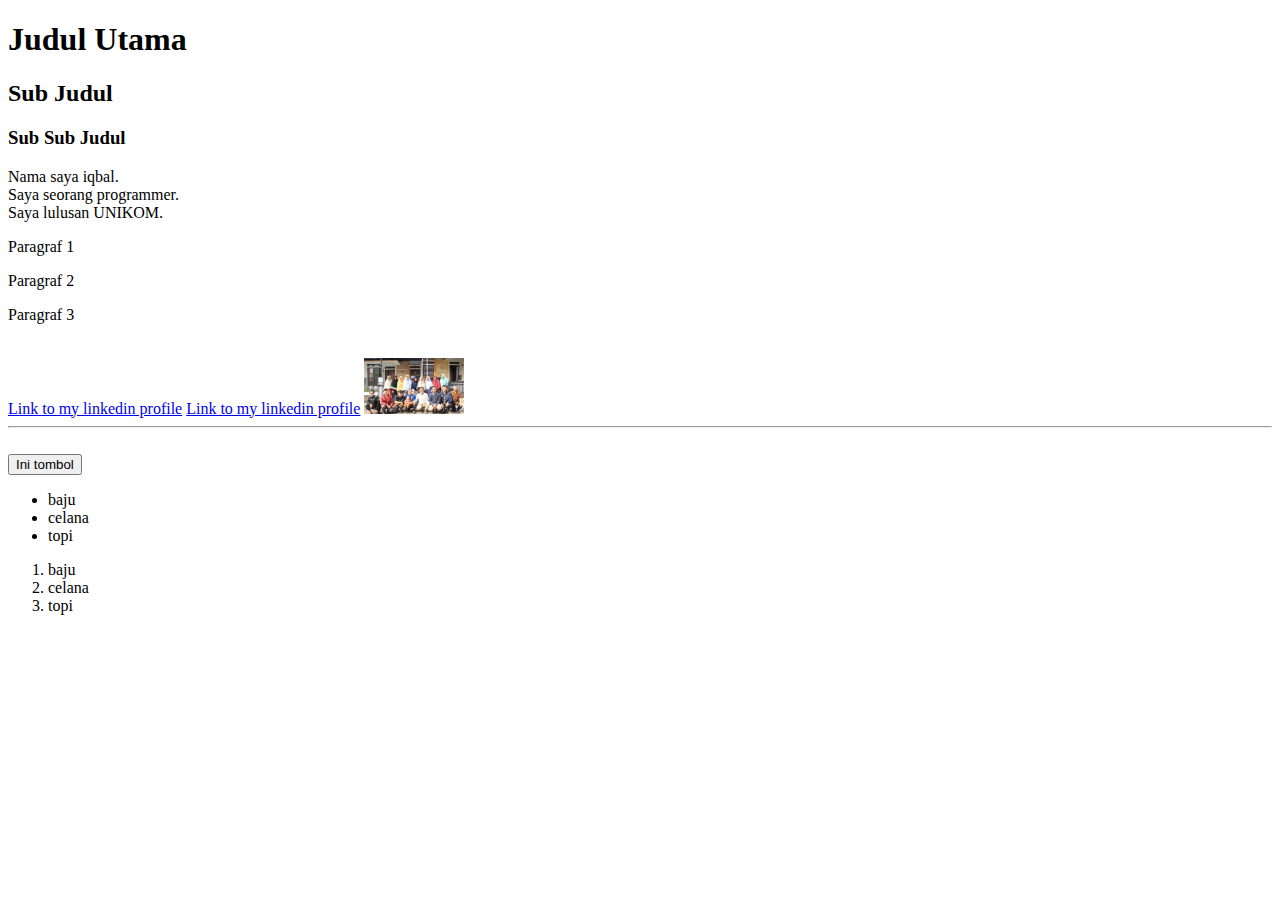
<file: section-1/index.html>
<!DOCTYPE html>
<html lang="en">
  <head>
    <title>iqbalmuhyiddin</title>
  </head>
  <body>
    <!-- Headings -->
    <h1>Judul Utama</h1>
    <h2>Sub Judul</h2>
    <h3>Sub Sub Judul</h3>

    <!-- Paragraph -->
    <p>
      Nama saya iqbal. <br />
      Saya seorang programmer.<br />
      Saya lulusan UNIKOM.
    </p>
    <p>Paragraf 1</p>
    <p>Paragraf 2</p>
    <p>Paragraf 3</p>

    <!-- Line break -->
    <br />

    <!-- Link -->
    <a href="https://www.linkedin.com/in/iqbalmuhyiddin/"
      >Link to my linkedin profile</a
    >
    <!-- target="_blank" link open in new tab -->
    <a href="https://www.linkedin.com/in/iqbalmuhyiddin/" target="_blank"
      >Link to my linkedin profile</a
    >

    <!-- Image -->
    <img src="img/img1.JPG" width="100px" alt="" />
    <br />
    <hr />

    <!-- Button -->
    <br /><button onclick="alert('R U sure')">Ini tombol</button>

    <!-- Unordered List -->
    <ul>
      <li>baju</li>
      <li>celana</li>
      <li>topi</li>
    </ul>

    <!-- Ordered List -->
    <ol>
      <li>baju</li>
      <li>celana</li>
      <li>topi</li>
    </ol>
  </body>
</html>
</file>
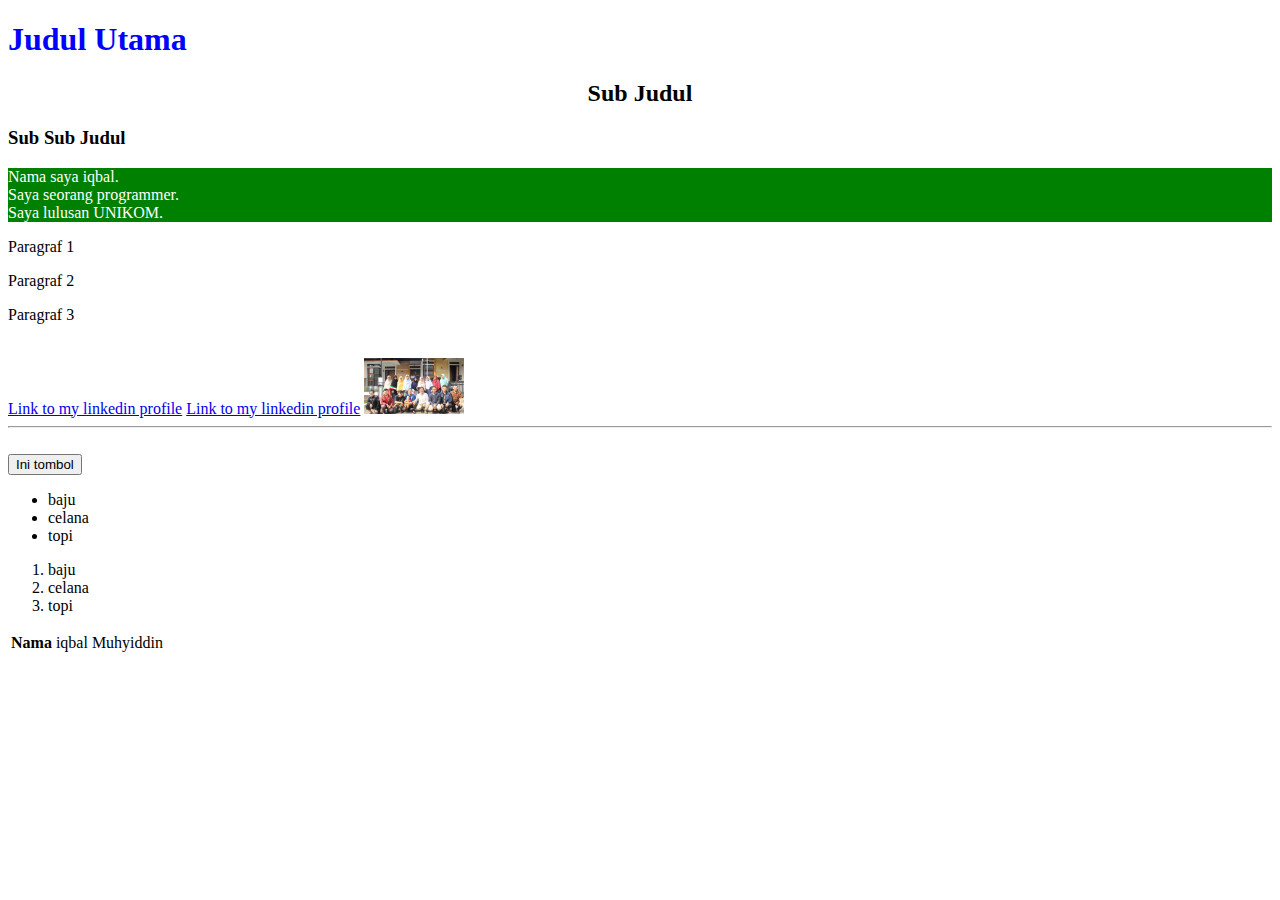
<file: section-2/index.html>
<!DOCTYPE html>
<html lang="en">
  <head>
    <title>iqbalmuhyiddin</title>
  </head>
  <body>
    <!-- Headings -->
    <h1 style="color: blue">Judul Utama</h1>
    <h2 style="text-align: center">Sub Judul</h2>
    <h3>Sub Sub Judul</h3>

    <!-- Paragraph -->
    <p style="background-color: green; color: white;">
      Nama saya iqbal. <br />
      Saya seorang programmer.<br />
      Saya lulusan UNIKOM.
    </p>
    <p>Paragraf 1</p>
    <p>Paragraf 2</p>
    <p>Paragraf 3</p>

    <!-- Line break -->
    <br />

    <!-- Link -->
    <a href="https://www.linkedin.com/in/iqbalmuhyiddin/"
      >Link to my linkedin profile</a
    >
    <!-- target="_blank" link open in new tab -->
    <a href="https://www.linkedin.com/in/iqbalmuhyiddin/" target="_blank"
      >Link to my linkedin profile</a
    >

    <!-- Image -->
    <img src="img/img1.JPG" width="100px" alt="" />
    <br />
    <hr />

    <!-- Button -->
    <br /><button onclick="alert('R U sure')">Ini tombol</button>

    <!-- Unordered List -->
    <ul>
      <li>baju</li>
      <li>celana</li>
      <li>topi</li>
    </ul>

    <!-- Ordered List -->
    <ol>
      <li>baju</li>
      <li>celana</li>
      <li>topi</li>
    </ol>

    <table>
      <tr>
        <th>Nama</th>
        <td>iqbal Muhyiddin</td>
      </tr>
    </table>
  </body>
</html>
</file>
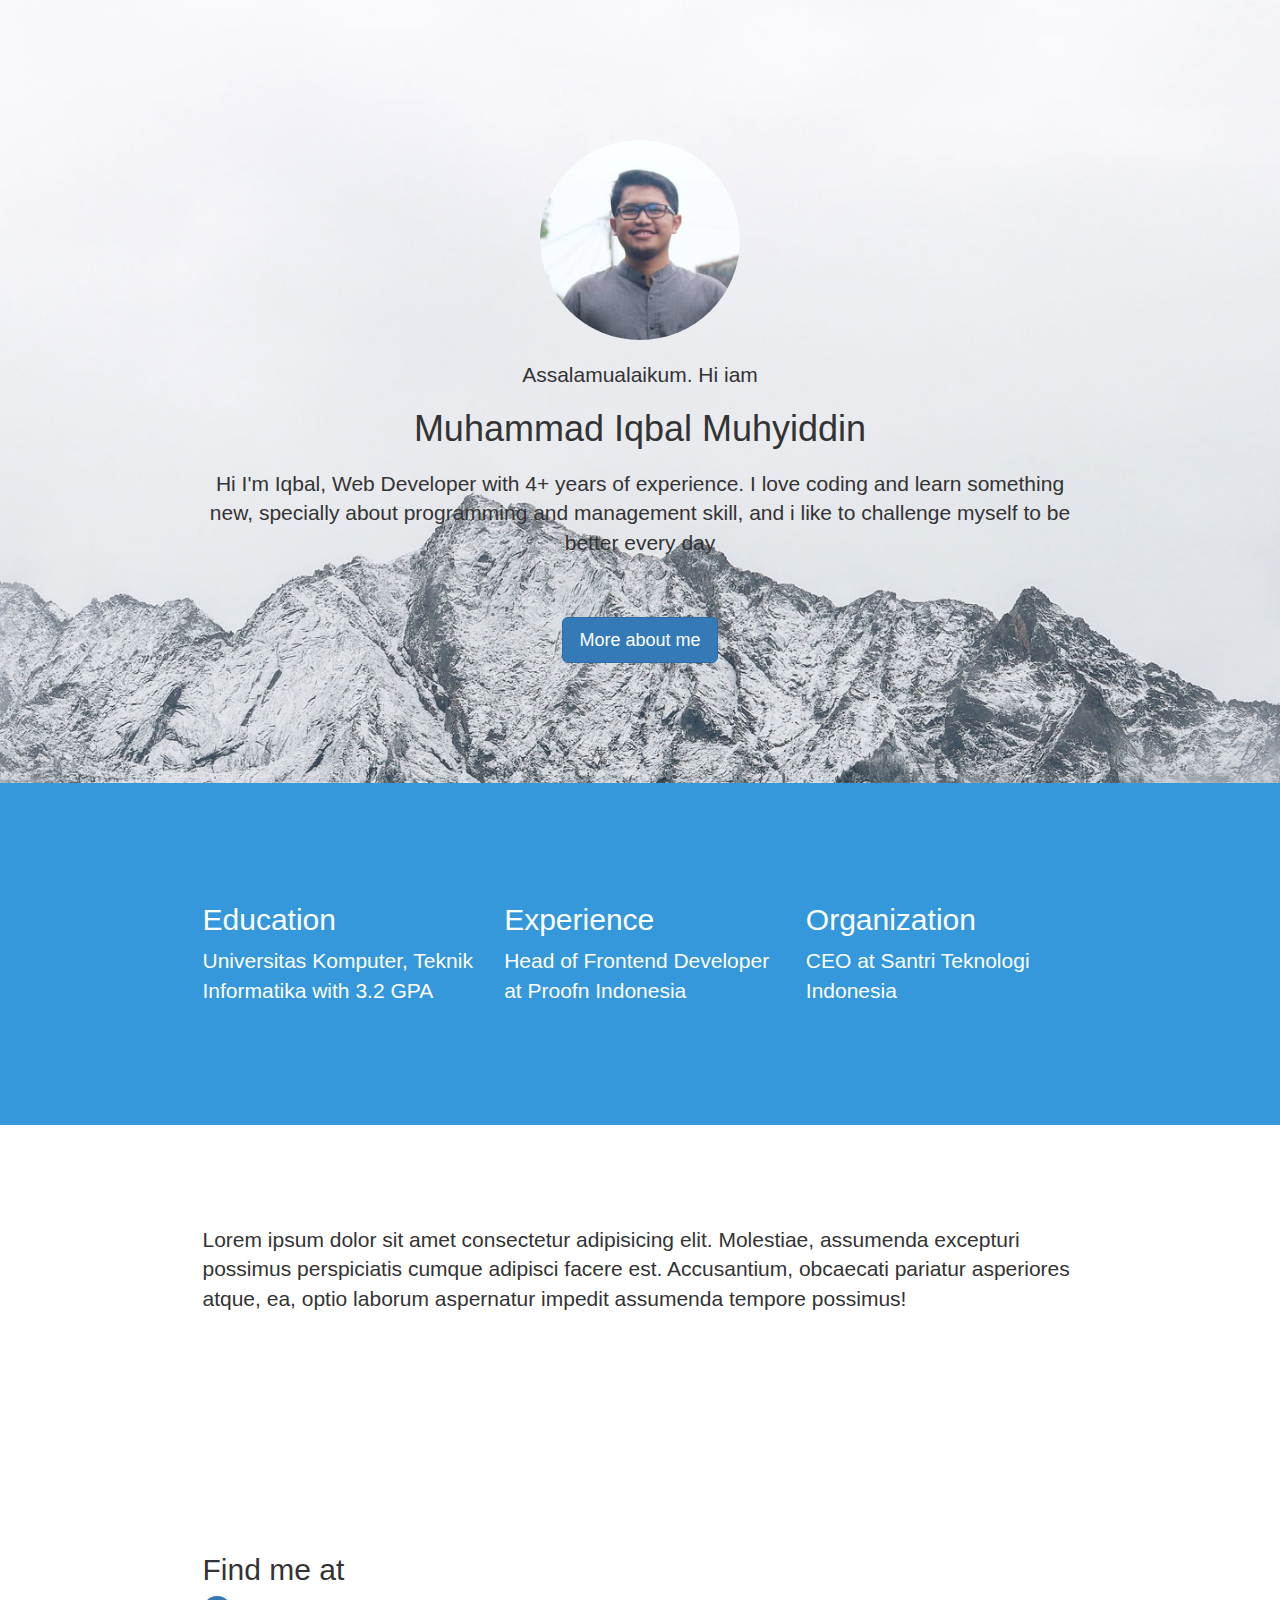
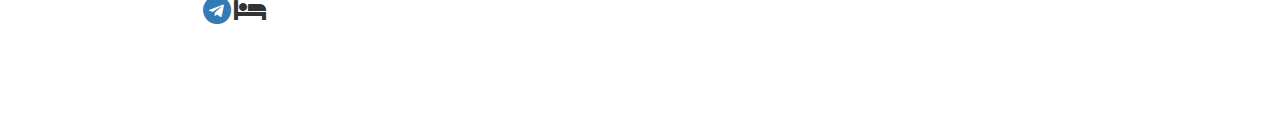
<file: section-3/index.html>
<html lang="en">
  <head>
    <meta charset="UTF-8" />
    <meta name="viewport" content="width=device-width, initial-scale=1.0" />
    <meta http-equiv="X-UA-Compatible" content="ie=edge" />
    <title>Document</title>
    <link rel="stylesheet" href="css/bootstrap.min.css" />
    <link rel="stylesheet" href="css/custom2.css" />
    <link rel="stylesheet" href="font-awesome/css/font-awesome.min.css" />
  </head>
  <body>
    <div class="container-fluid">
      <section class="row welcome">
        <div class="col-md-12">
          <img src="img/iqbal.jpg" class="img-circle avatar" alt="" />
          <p class="lead">Assalamualaikum. Hi iam</p>
          <h1>Muhammad Iqbal Muhyiddin</h1>
          <p class="lead">
            Hi I'm Iqbal, Web Developer with 4+ years of experience. I love
            coding and learn something new, specially about programming and
            management skill, and i like to challenge myself to be better every
            day
          </p>
          <a href="#more" class="btn btn-primary btn-lg more-about">
            More about me</a
          >
        </div>
      </section>
      <section class="row more" id="more">
        <div class="col-md-4">
          <h2>Education</h2>
          <p class="lead">
            Universitas Komputer, Teknik Informatika with 3.2 GPA
          </p>
        </div>
        <div class="col-md-4">
          <h2>Experience</h2>
          <p class="lead">
            Head of Frontend Developer at Proofn Indonesia
          </p>
        </div>
        <div class="col-md-4">
          <h2>Organization</h2>
          <p class="lead">
            CEO at Santri Teknologi Indonesia
          </p>
        </div>
      </section>
      <section class="row">
        <div class="col-md-12">
          <p class="lead">
            Lorem ipsum dolor sit amet consectetur adipisicing elit. Molestiae,
            assumenda excepturi possimus perspiciatis cumque adipisci facere
            est. Accusantium, obcaecati pariatur asperiores atque, ea, optio
            laborum aspernatur impedit assumenda tempore possimus!
          </p>
        </div>
      </section>
      <section class="row">
        <div class="col-md-12">
          <h2>Find me at</h2>
          <a href="">
            <i class="fa fa-telegram fa-2x"></i>
          </a>
          <i class="fa fa-bed fa-2x"></i>
        </div>
      </section>
    </div>
  </body>
</html>
</file>
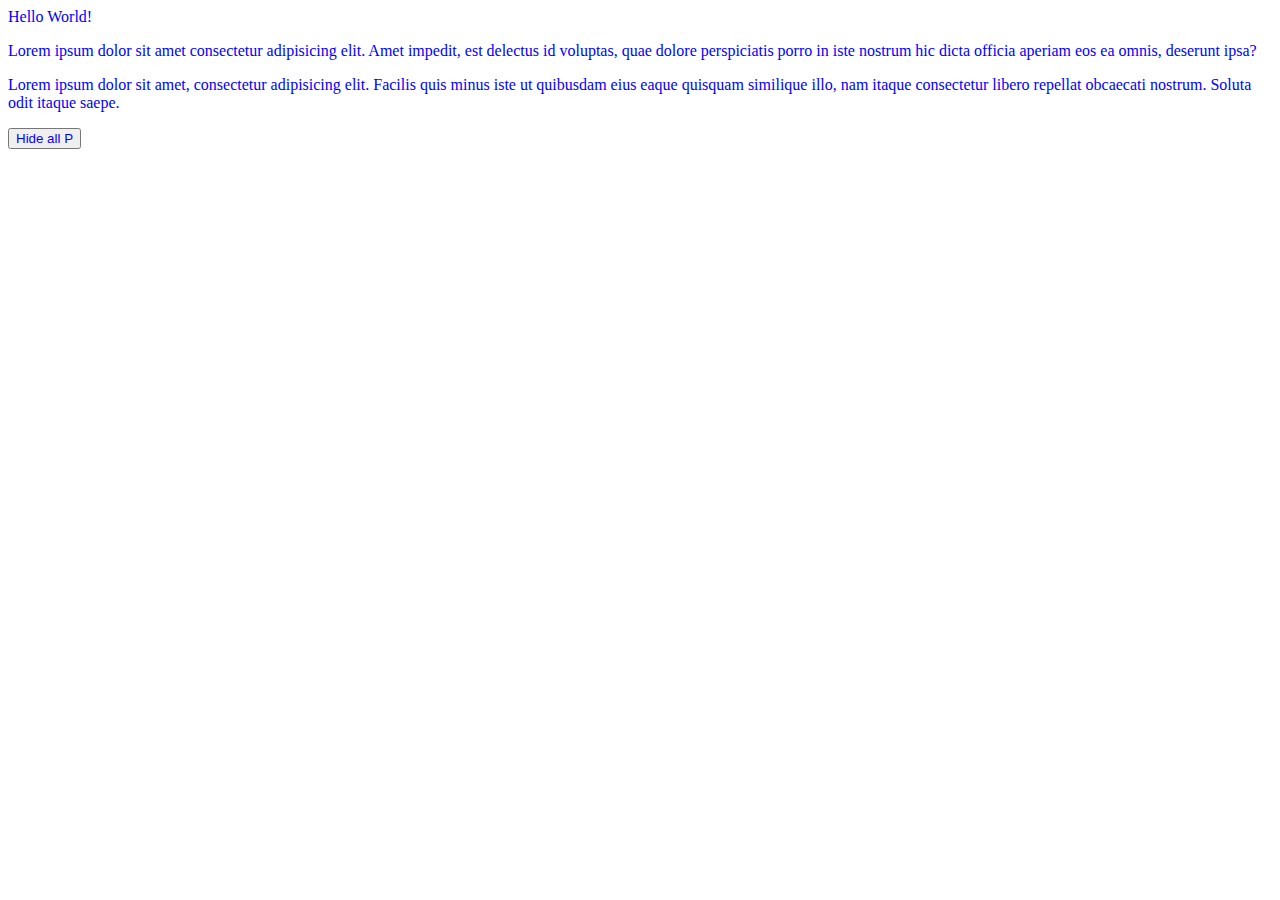
<file: section-5/index.html>
<html lang="en">
  <head>
    <meta charset="UTF-8" />
    <meta name="viewport" content="width=device-width, initial-scale=1.0" />
    <meta http-equiv="X-UA-Compatible" content="ie=edge" />
    <title>Document</title>
    <script src="js/jquery-3.3.1.min.js"></script>
  </head>
  <body>
    <style>
      * {
        color: blue;
      }
    </style>
    <script>
      $(document).ready(function() {
        $("button").click(function() {
          $(this).hide();
        });
      });
    </script>

    <p>Hello World!</p>

    <p>
      Lorem ipsum dolor sit amet consectetur adipisicing elit. Amet impedit, est
      delectus id voluptas, quae dolore perspiciatis porro in iste nostrum hic
      dicta officia aperiam eos ea omnis, deserunt ipsa?
    </p>

    <p>
      Lorem ipsum dolor sit amet, consectetur adipisicing elit. Facilis quis
      minus iste ut quibusdam eius eaque quisquam similique illo, nam itaque
      consectetur libero repellat obcaecati nostrum. Soluta odit itaque saepe.
    </p>

    <button>Hide all P</button>
  </body>
</html>
</file>
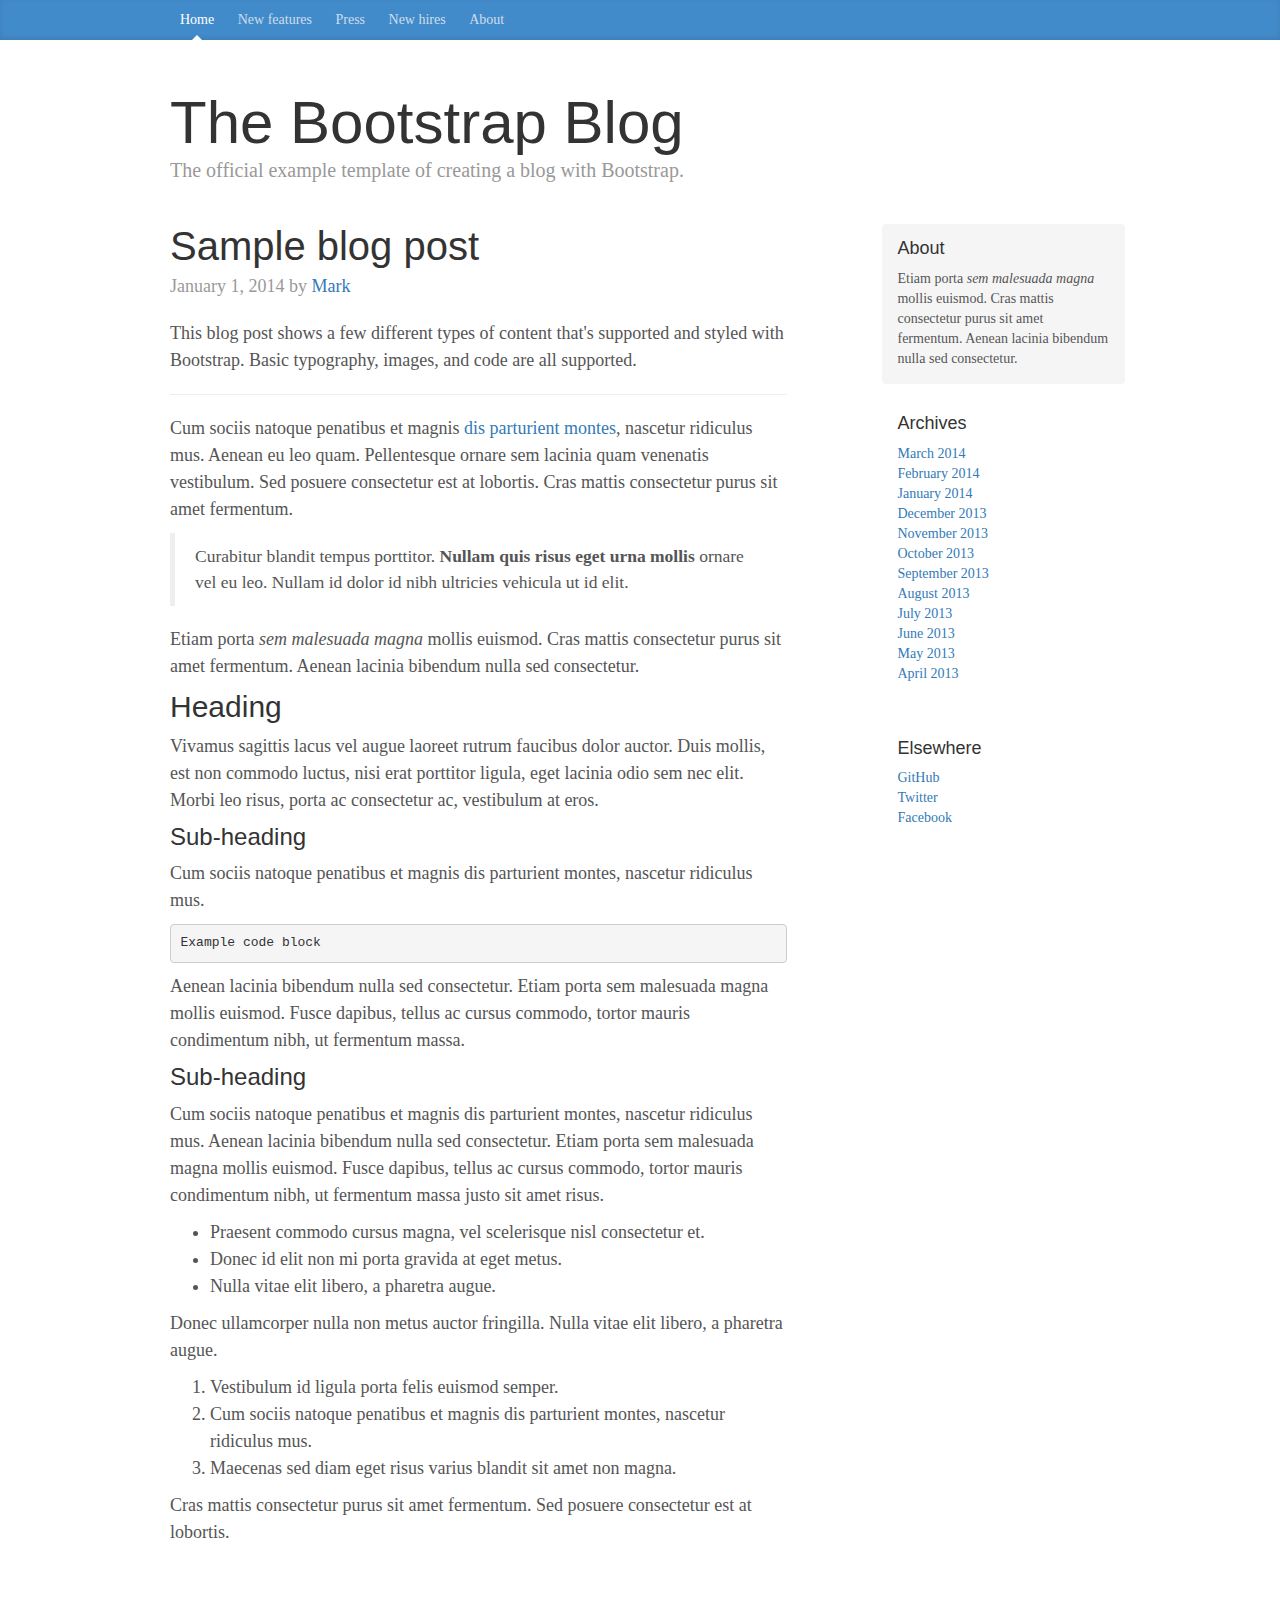
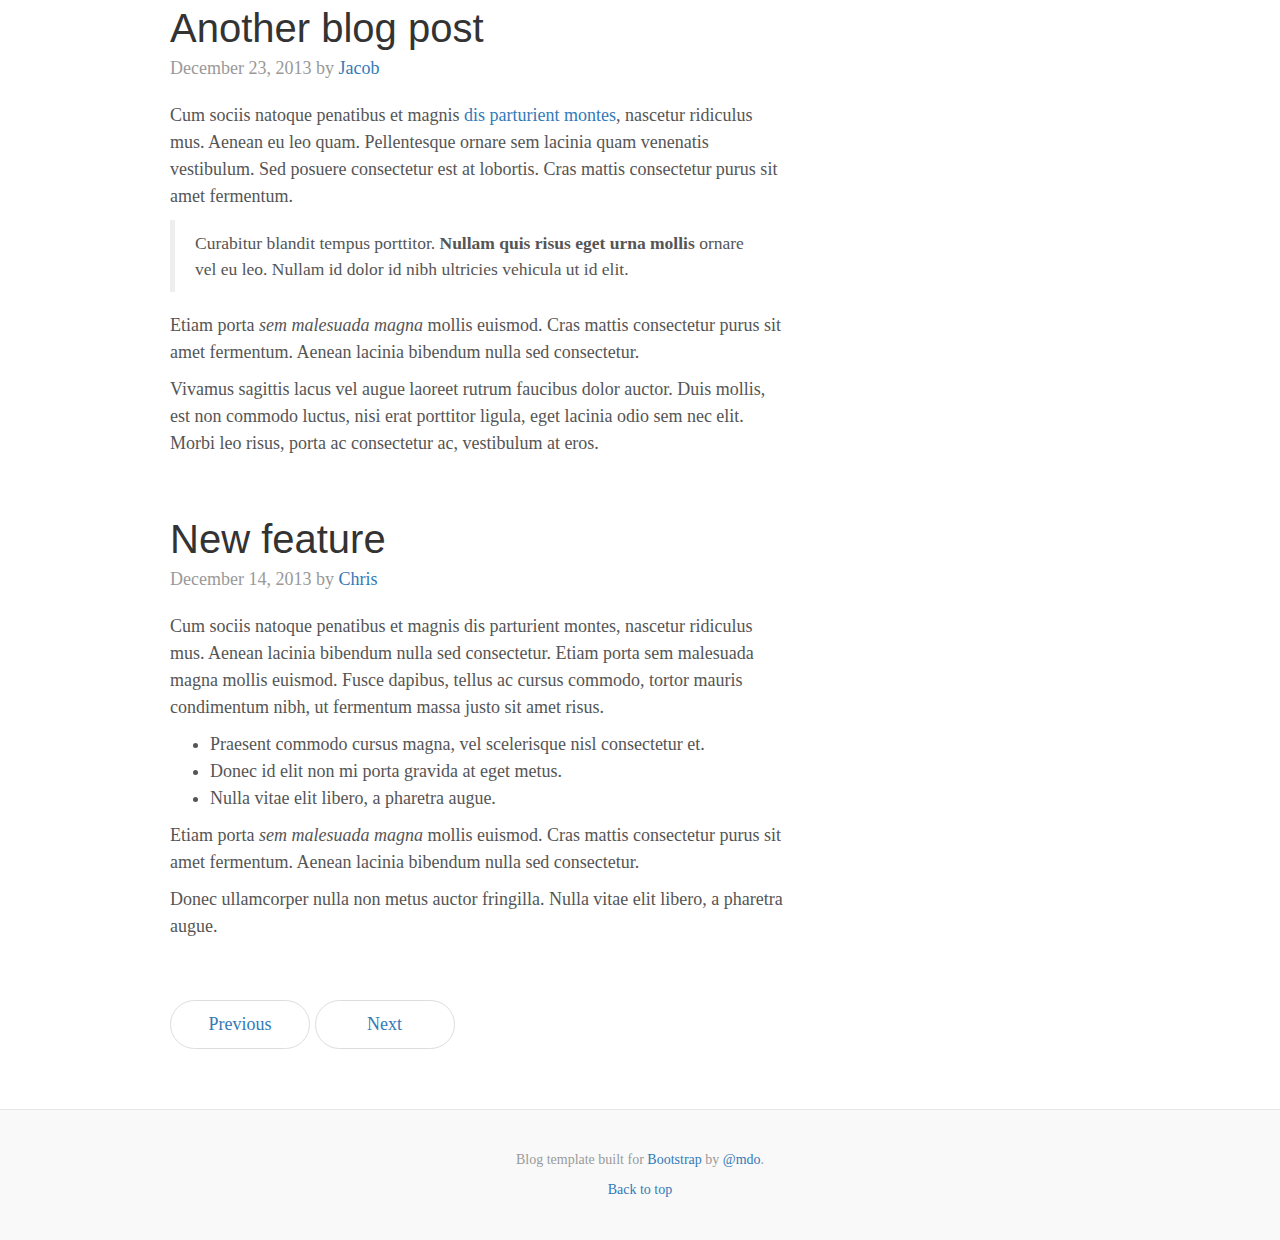
<file: bootstrap-3.4.1/docs/examples/blog/index.html>
<!doctype html>
<html lang="en">
  <head>
    <meta charset="utf-8">
    <meta http-equiv="X-UA-Compatible" content="IE=edge">
    <meta name="viewport" content="width=device-width, initial-scale=1">
    <!-- The above 3 meta tags *must* come first in the head; any other head content must come *after* these tags -->
    <meta name="description" content="">
    <meta name="author" content="">
    <link rel="icon" href="../../favicon.ico">

    <title>Blog Template for Bootstrap</title>

    <!-- Bootstrap core CSS -->
    <link href="../../dist/css/bootstrap.min.css" rel="stylesheet">

    <!-- IE10 viewport hack for Surface/desktop Windows 8 bug -->
    <link href="../../assets/css/ie10-viewport-bug-workaround.css" rel="stylesheet">

    <!-- Custom styles for this template -->
    <link href="blog.css" rel="stylesheet">

    <!-- Just for debugging purposes. Don't actually copy these 2 lines! -->
    <!--[if lt IE 9]><script src="../../assets/js/ie8-responsive-file-warning.js"></script><![endif]-->
    <script src="../../assets/js/ie-emulation-modes-warning.js"></script>

    <!-- HTML5 shim and Respond.js for IE8 support of HTML5 elements and media queries -->
    <!--[if lt IE 9]>
      <script src="https://oss.maxcdn.com/html5shiv/3.7.3/html5shiv.min.js"></script>
      <script src="https://oss.maxcdn.com/respond/1.4.2/respond.min.js"></script>
    <![endif]-->
  </head>

  <body>

    <div class="blog-masthead">
      <div class="container">
        <nav class="blog-nav">
          <a class="blog-nav-item active" href="#">Home</a>
          <a class="blog-nav-item" href="#">New features</a>
          <a class="blog-nav-item" href="#">Press</a>
          <a class="blog-nav-item" href="#">New hires</a>
          <a class="blog-nav-item" href="#">About</a>
        </nav>
      </div>
    </div>

    <div class="container">

      <div class="blog-header">
        <h1 class="blog-title">The Bootstrap Blog</h1>
        <p class="lead blog-description">The official example template of creating a blog with Bootstrap.</p>
      </div>

      <div class="row">

        <div class="col-sm-8 blog-main">

          <div class="blog-post">
            <h2 class="blog-post-title">Sample blog post</h2>
            <p class="blog-post-meta">January 1, 2014 by <a href="#">Mark</a></p>

            <p>This blog post shows a few different types of content that's supported and styled with Bootstrap. Basic typography, images, and code are all supported.</p>
            <hr>
            <p>Cum sociis natoque penatibus et magnis <a href="#">dis parturient montes</a>, nascetur ridiculus mus. Aenean eu leo quam. Pellentesque ornare sem lacinia quam venenatis vestibulum. Sed posuere consectetur est at lobortis. Cras mattis consectetur purus sit amet fermentum.</p>
            <blockquote>
              <p>Curabitur blandit tempus porttitor. <strong>Nullam quis risus eget urna mollis</strong> ornare vel eu leo. Nullam id dolor id nibh ultricies vehicula ut id elit.</p>
            </blockquote>
            <p>Etiam porta <em>sem malesuada magna</em> mollis euismod. Cras mattis consectetur purus sit amet fermentum. Aenean lacinia bibendum nulla sed consectetur.</p>
            <h2>Heading</h2>
            <p>Vivamus sagittis lacus vel augue laoreet rutrum faucibus dolor auctor. Duis mollis, est non commodo luctus, nisi erat porttitor ligula, eget lacinia odio sem nec elit. Morbi leo risus, porta ac consectetur ac, vestibulum at eros.</p>
            <h3>Sub-heading</h3>
            <p>Cum sociis natoque penatibus et magnis dis parturient montes, nascetur ridiculus mus.</p>
            <pre><code>Example code block</code></pre>
            <p>Aenean lacinia bibendum nulla sed consectetur. Etiam porta sem malesuada magna mollis euismod. Fusce dapibus, tellus ac cursus commodo, tortor mauris condimentum nibh, ut fermentum massa.</p>
            <h3>Sub-heading</h3>
            <p>Cum sociis natoque penatibus et magnis dis parturient montes, nascetur ridiculus mus. Aenean lacinia bibendum nulla sed consectetur. Etiam porta sem malesuada magna mollis euismod. Fusce dapibus, tellus ac cursus commodo, tortor mauris condimentum nibh, ut fermentum massa justo sit amet risus.</p>
            <ul>
              <li>Praesent commodo cursus magna, vel scelerisque nisl consectetur et.</li>
              <li>Donec id elit non mi porta gravida at eget metus.</li>
              <li>Nulla vitae elit libero, a pharetra augue.</li>
            </ul>
            <p>Donec ullamcorper nulla non metus auctor fringilla. Nulla vitae elit libero, a pharetra augue.</p>
            <ol>
              <li>Vestibulum id ligula porta felis euismod semper.</li>
              <li>Cum sociis natoque penatibus et magnis dis parturient montes, nascetur ridiculus mus.</li>
              <li>Maecenas sed diam eget risus varius blandit sit amet non magna.</li>
            </ol>
            <p>Cras mattis consectetur purus sit amet fermentum. Sed posuere consectetur est at lobortis.</p>
          </div><!-- /.blog-post -->

          <div class="blog-post">
            <h2 class="blog-post-title">Another blog post</h2>
            <p class="blog-post-meta">December 23, 2013 by <a href="#">Jacob</a></p>

            <p>Cum sociis natoque penatibus et magnis <a href="#">dis parturient montes</a>, nascetur ridiculus mus. Aenean eu leo quam. Pellentesque ornare sem lacinia quam venenatis vestibulum. Sed posuere consectetur est at lobortis. Cras mattis consectetur purus sit amet fermentum.</p>
            <blockquote>
              <p>Curabitur blandit tempus porttitor. <strong>Nullam quis risus eget urna mollis</strong> ornare vel eu leo. Nullam id dolor id nibh ultricies vehicula ut id elit.</p>
            </blockquote>
            <p>Etiam porta <em>sem malesuada magna</em> mollis euismod. Cras mattis consectetur purus sit amet fermentum. Aenean lacinia bibendum nulla sed consectetur.</p>
            <p>Vivamus sagittis lacus vel augue laoreet rutrum faucibus dolor auctor. Duis mollis, est non commodo luctus, nisi erat porttitor ligula, eget lacinia odio sem nec elit. Morbi leo risus, porta ac consectetur ac, vestibulum at eros.</p>
          </div><!-- /.blog-post -->

          <div class="blog-post">
            <h2 class="blog-post-title">New feature</h2>
            <p class="blog-post-meta">December 14, 2013 by <a href="#">Chris</a></p>

            <p>Cum sociis natoque penatibus et magnis dis parturient montes, nascetur ridiculus mus. Aenean lacinia bibendum nulla sed consectetur. Etiam porta sem malesuada magna mollis euismod. Fusce dapibus, tellus ac cursus commodo, tortor mauris condimentum nibh, ut fermentum massa justo sit amet risus.</p>
            <ul>
              <li>Praesent commodo cursus magna, vel scelerisque nisl consectetur et.</li>
              <li>Donec id elit non mi porta gravida at eget metus.</li>
              <li>Nulla vitae elit libero, a pharetra augue.</li>
            </ul>
            <p>Etiam porta <em>sem malesuada magna</em> mollis euismod. Cras mattis consectetur purus sit amet fermentum. Aenean lacinia bibendum nulla sed consectetur.</p>
            <p>Donec ullamcorper nulla non metus auctor fringilla. Nulla vitae elit libero, a pharetra augue.</p>
          </div><!-- /.blog-post -->

          <nav>
            <ul class="pager">
              <li><a href="#">Previous</a></li>
              <li><a href="#">Next</a></li>
            </ul>
          </nav>

        </div><!-- /.blog-main -->

        <div class="col-sm-3 col-sm-offset-1 blog-sidebar">
          <div class="sidebar-module sidebar-module-inset">
            <h4>About</h4>
            <p>Etiam porta <em>sem malesuada magna</em> mollis euismod. Cras mattis consectetur purus sit amet fermentum. Aenean lacinia bibendum nulla sed consectetur.</p>
          </div>
          <div class="sidebar-module">
            <h4>Archives</h4>
            <ol class="list-unstyled">
              <li><a href="#">March 2014</a></li>
              <li><a href="#">February 2014</a></li>
              <li><a href="#">January 2014</a></li>
              <li><a href="#">December 2013</a></li>
              <li><a href="#">November 2013</a></li>
              <li><a href="#">October 2013</a></li>
              <li><a href="#">September 2013</a></li>
              <li><a href="#">August 2013</a></li>
              <li><a href="#">July 2013</a></li>
              <li><a href="#">June 2013</a></li>
              <li><a href="#">May 2013</a></li>
              <li><a href="#">April 2013</a></li>
            </ol>
          </div>
          <div class="sidebar-module">
            <h4>Elsewhere</h4>
            <ol class="list-unstyled">
              <li><a href="#">GitHub</a></li>
              <li><a href="#">Twitter</a></li>
              <li><a href="#">Facebook</a></li>
            </ol>
          </div>
        </div><!-- /.blog-sidebar -->

      </div><!-- /.row -->

    </div><!-- /.container -->

    <footer class="blog-footer">
      <p>Blog template built for <a href="https://getbootstrap.com/">Bootstrap</a> by <a href="https://twitter.com/mdo">@mdo</a>.</p>
      <p>
        <a href="#">Back to top</a>
      </p>
    </footer>


    <!-- Bootstrap core JavaScript
    ================================================== -->
    <!-- Placed at the end of the document so the pages load faster -->
    <script src="https://code.jquery.com/jquery-1.12.4.min.js" integrity="sha384-nvAa0+6Qg9clwYCGGPpDQLVpLNn0fRaROjHqs13t4Ggj3Ez50XnGQqc/r8MhnRDZ" crossorigin="anonymous"></script>
    <script>window.jQuery || document.write('<script src="../../assets/js/vendor/jquery.min.js"><\/script>')</script>
    <script src="../../dist/js/bootstrap.min.js"></script>
    <!-- IE10 viewport hack for Surface/desktop Windows 8 bug -->
    <script src="../../assets/js/ie10-viewport-bug-workaround.js"></script>
  </body>
</html>
</file>
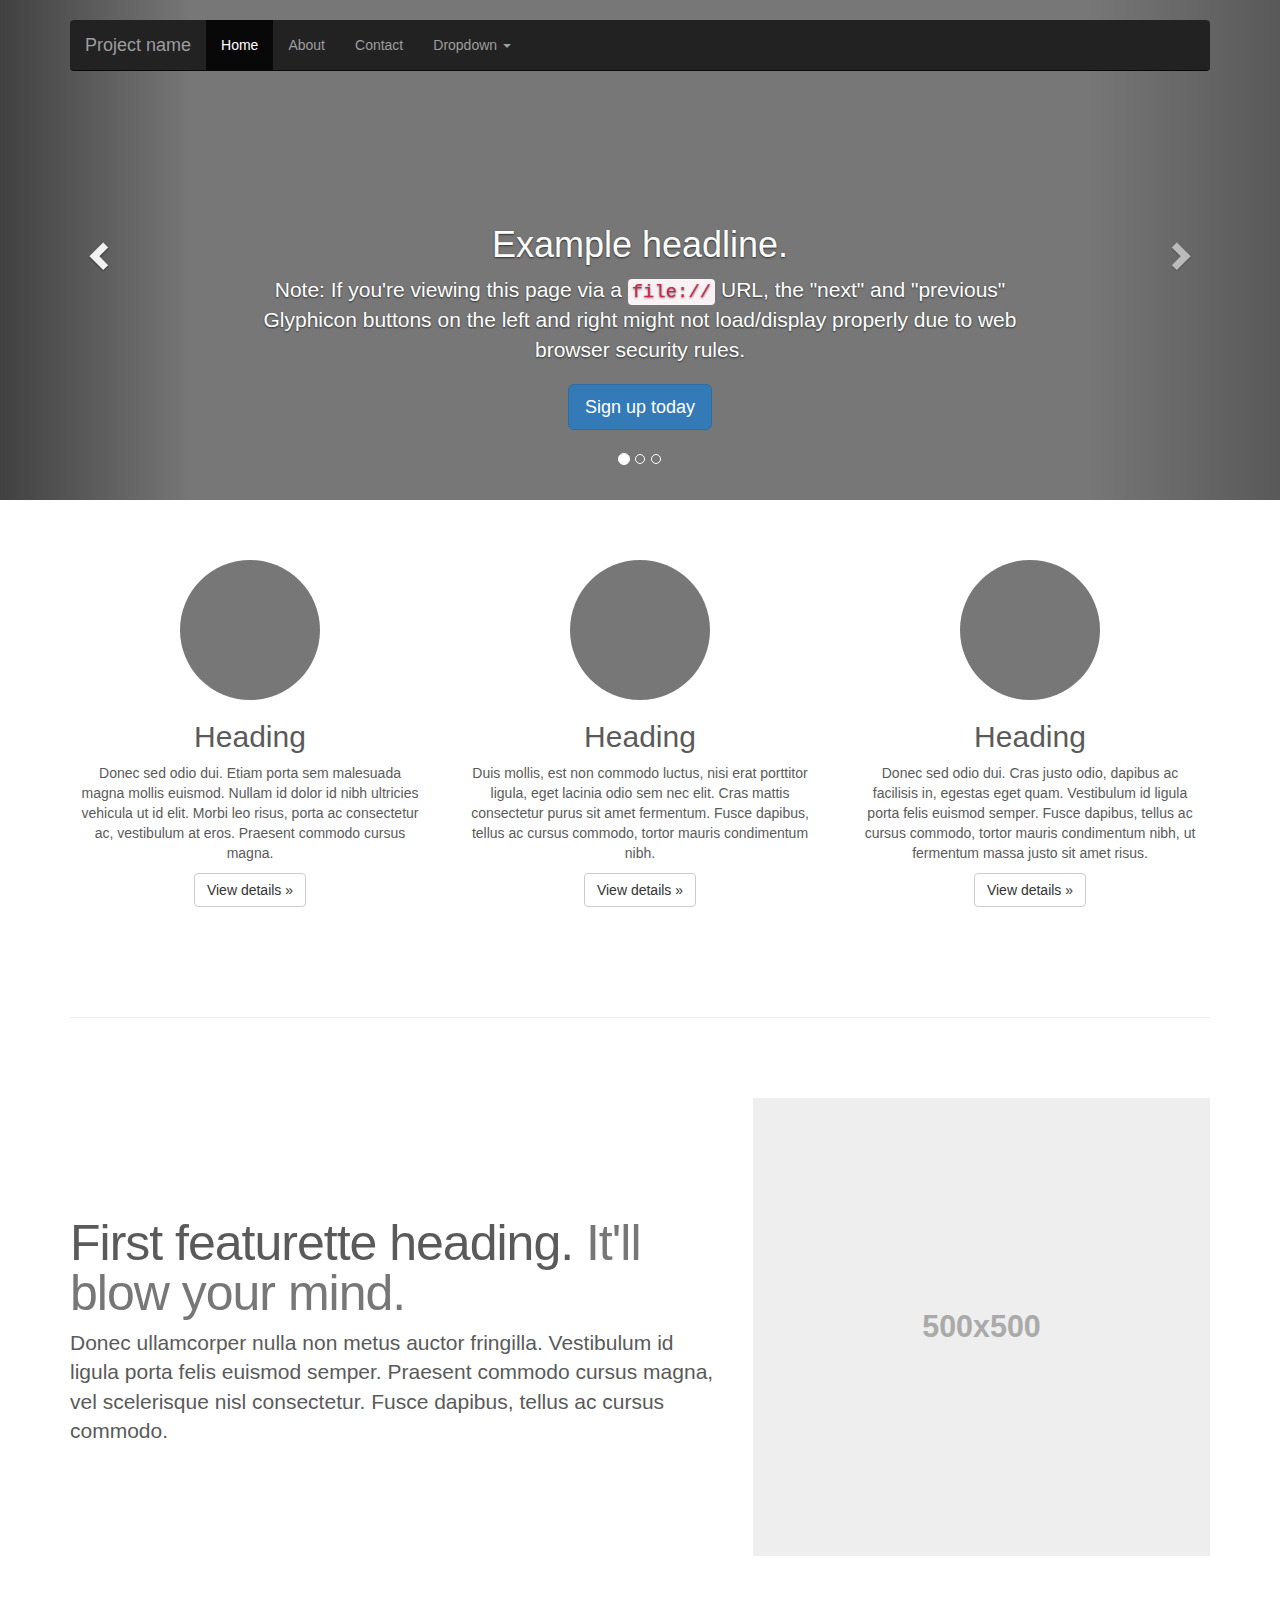
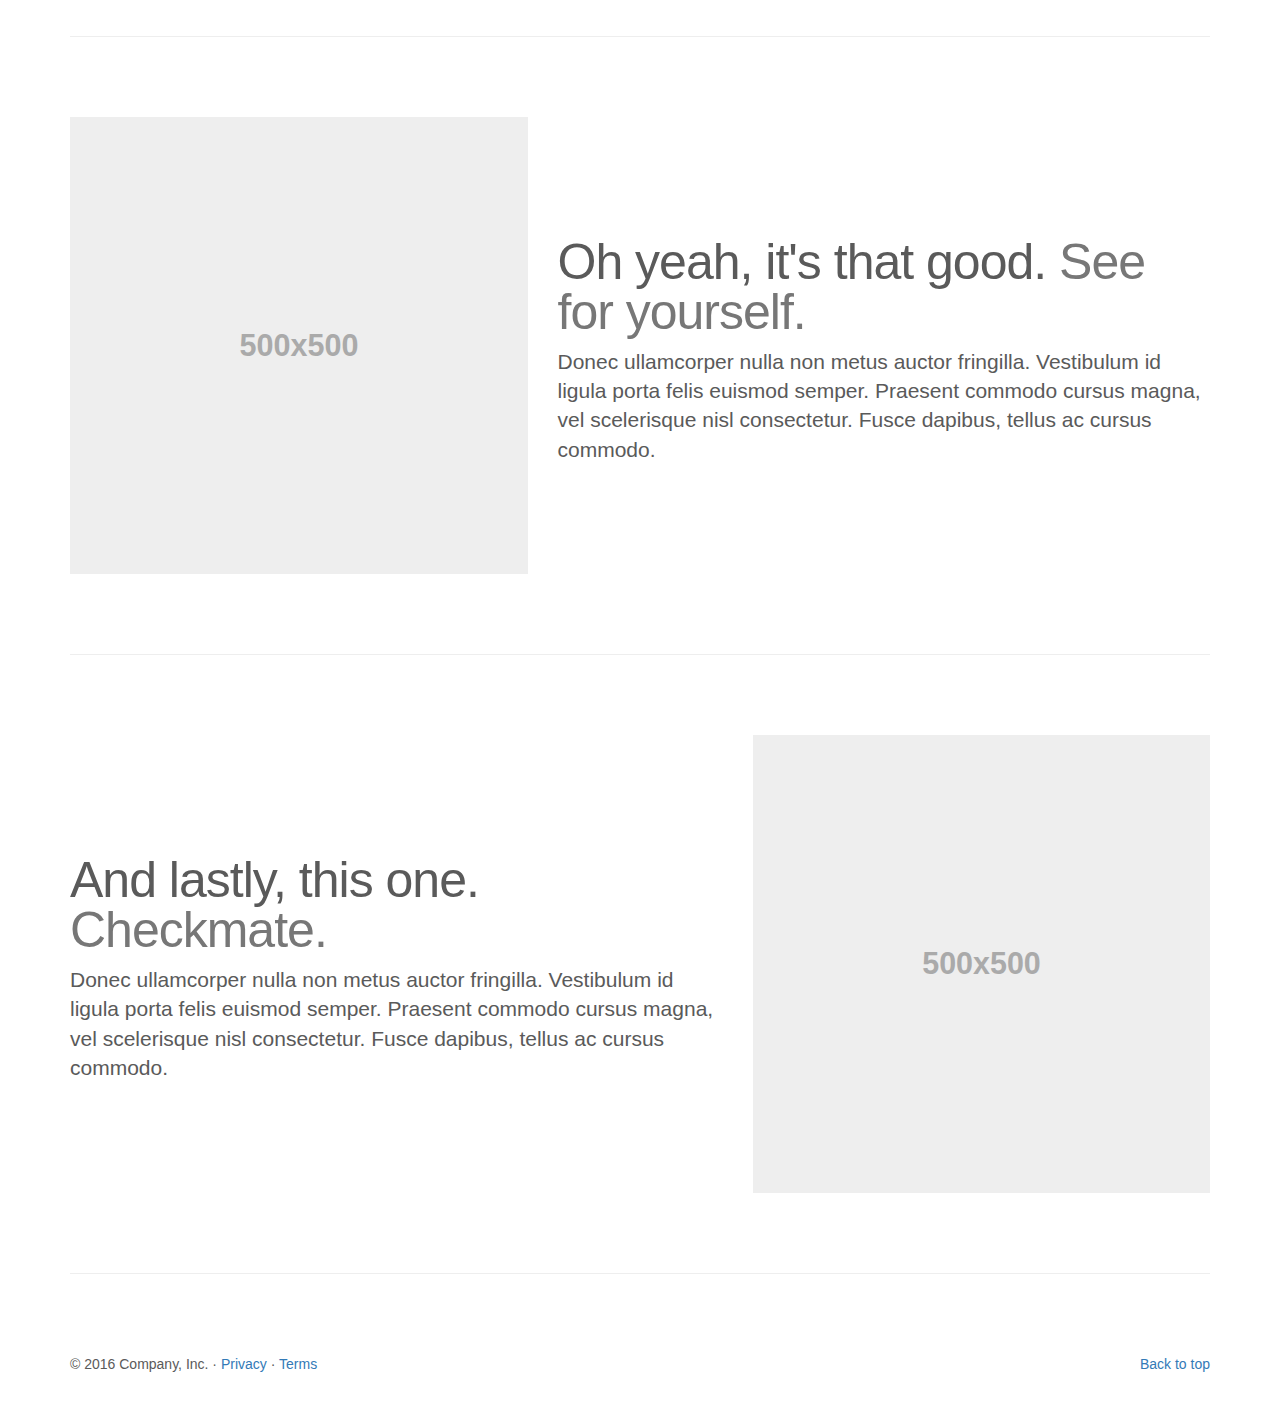
<file: bootstrap-3.4.1/docs/examples/carousel/index.html>
<!doctype html>
<html lang="en">
  <head>
    <meta charset="utf-8">
    <meta http-equiv="X-UA-Compatible" content="IE=edge">
    <meta name="viewport" content="width=device-width, initial-scale=1">
    <!-- The above 3 meta tags *must* come first in the head; any other head content must come *after* these tags -->
    <meta name="description" content="">
    <meta name="author" content="">
    <link rel="icon" href="../../favicon.ico">

    <title>Carousel Template for Bootstrap</title>

    <!-- Bootstrap core CSS -->
    <link href="../../dist/css/bootstrap.min.css" rel="stylesheet">

    <!-- IE10 viewport hack for Surface/desktop Windows 8 bug -->
    <link href="../../assets/css/ie10-viewport-bug-workaround.css" rel="stylesheet">

    <!-- Just for debugging purposes. Don't actually copy these 2 lines! -->
    <!--[if lt IE 9]><script src="../../assets/js/ie8-responsive-file-warning.js"></script><![endif]-->
    <script src="../../assets/js/ie-emulation-modes-warning.js"></script>

    <!-- HTML5 shim and Respond.js for IE8 support of HTML5 elements and media queries -->
    <!--[if lt IE 9]>
      <script src="https://oss.maxcdn.com/html5shiv/3.7.3/html5shiv.min.js"></script>
      <script src="https://oss.maxcdn.com/respond/1.4.2/respond.min.js"></script>
    <![endif]-->

    <!-- Custom styles for this template -->
    <link href="carousel.css" rel="stylesheet">
  </head>
<!-- NAVBAR
================================================== -->
  <body>
    <div class="navbar-wrapper">
      <div class="container">

        <nav class="navbar navbar-inverse navbar-static-top">
          <div class="container">
            <div class="navbar-header">
              <button type="button" class="navbar-toggle collapsed" data-toggle="collapse" data-target="#navbar" aria-expanded="false" aria-controls="navbar">
                <span class="sr-only">Toggle navigation</span>
                <span class="icon-bar"></span>
                <span class="icon-bar"></span>
                <span class="icon-bar"></span>
              </button>
              <a class="navbar-brand" href="#">Project name</a>
            </div>
            <div id="navbar" class="navbar-collapse collapse">
              <ul class="nav navbar-nav">
                <li class="active"><a href="#">Home</a></li>
                <li><a href="#">About</a></li>
                <li><a href="#">Contact</a></li>
                <li class="dropdown">
                  <a href="#" class="dropdown-toggle" data-toggle="dropdown" role="button" aria-haspopup="true" aria-expanded="false">Dropdown <span class="caret"></span></a>
                  <ul class="dropdown-menu">
                    <li><a href="#">Action</a></li>
                    <li><a href="#">Another action</a></li>
                    <li><a href="#">Something else here</a></li>
                    <li role="separator" class="divider"></li>
                    <li class="dropdown-header">Nav header</li>
                    <li><a href="#">Separated link</a></li>
                    <li><a href="#">One more separated link</a></li>
                  </ul>
                </li>
              </ul>
            </div>
          </div>
        </nav>

      </div>
    </div>


    <!-- Carousel
    ================================================== -->
    <div id="myCarousel" class="carousel slide" data-ride="carousel">
      <!-- Indicators -->
      <ol class="carousel-indicators">
        <li data-target="#myCarousel" data-slide-to="0" class="active"></li>
        <li data-target="#myCarousel" data-slide-to="1"></li>
        <li data-target="#myCarousel" data-slide-to="2"></li>
      </ol>
      <div class="carousel-inner" role="listbox">
        <div class="item active">
          <img class="first-slide" src="[data-uri]" alt="First slide">
          <div class="container">
            <div class="carousel-caption">
              <h1>Example headline.</h1>
              <p>Note: If you're viewing this page via a <code>file://</code> URL, the "next" and "previous" Glyphicon buttons on the left and right might not load/display properly due to web browser security rules.</p>
              <p><a class="btn btn-lg btn-primary" href="#" role="button">Sign up today</a></p>
            </div>
          </div>
        </div>
        <div class="item">
          <img class="second-slide" src="[data-uri]" alt="Second slide">
          <div class="container">
            <div class="carousel-caption">
              <h1>Another example headline.</h1>
              <p>Cras justo odio, dapibus ac facilisis in, egestas eget quam. Donec id elit non mi porta gravida at eget metus. Nullam id dolor id nibh ultricies vehicula ut id elit.</p>
              <p><a class="btn btn-lg btn-primary" href="#" role="button">Learn more</a></p>
            </div>
          </div>
        </div>
        <div class="item">
          <img class="third-slide" src="[data-uri]" alt="Third slide">
          <div class="container">
            <div class="carousel-caption">
              <h1>One more for good measure.</h1>
              <p>Cras justo odio, dapibus ac facilisis in, egestas eget quam. Donec id elit non mi porta gravida at eget metus. Nullam id dolor id nibh ultricies vehicula ut id elit.</p>
              <p><a class="btn btn-lg btn-primary" href="#" role="button">Browse gallery</a></p>
            </div>
          </div>
        </div>
      </div>
      <a class="left carousel-control" href="#myCarousel" role="button" data-slide="prev">
        <span class="glyphicon glyphicon-chevron-left" aria-hidden="true"></span>
        <span class="sr-only">Previous</span>
      </a>
      <a class="right carousel-control" href="#myCarousel" role="button" data-slide="next">
        <span class="glyphicon glyphicon-chevron-right" aria-hidden="true"></span>
        <span class="sr-only">Next</span>
      </a>
    </div><!-- /.carousel -->


    <!-- Marketing messaging and featurettes
    ================================================== -->
    <!-- Wrap the rest of the page in another container to center all the content. -->

    <div class="container marketing">

      <!-- Three columns of text below the carousel -->
      <div class="row">
        <div class="col-lg-4">
          <img class="img-circle" src="[data-uri]" alt="Generic placeholder image" width="140" height="140">
          <h2>Heading</h2>
          <p>Donec sed odio dui. Etiam porta sem malesuada magna mollis euismod. Nullam id dolor id nibh ultricies vehicula ut id elit. Morbi leo risus, porta ac consectetur ac, vestibulum at eros. Praesent commodo cursus magna.</p>
          <p><a class="btn btn-default" href="#" role="button">View details &raquo;</a></p>
        </div><!-- /.col-lg-4 -->
        <div class="col-lg-4">
          <img class="img-circle" src="[data-uri]" alt="Generic placeholder image" width="140" height="140">
          <h2>Heading</h2>
          <p>Duis mollis, est non commodo luctus, nisi erat porttitor ligula, eget lacinia odio sem nec elit. Cras mattis consectetur purus sit amet fermentum. Fusce dapibus, tellus ac cursus commodo, tortor mauris condimentum nibh.</p>
          <p><a class="btn btn-default" href="#" role="button">View details &raquo;</a></p>
        </div><!-- /.col-lg-4 -->
        <div class="col-lg-4">
          <img class="img-circle" src="[data-uri]" alt="Generic placeholder image" width="140" height="140">
          <h2>Heading</h2>
          <p>Donec sed odio dui. Cras justo odio, dapibus ac facilisis in, egestas eget quam. Vestibulum id ligula porta felis euismod semper. Fusce dapibus, tellus ac cursus commodo, tortor mauris condimentum nibh, ut fermentum massa justo sit amet risus.</p>
          <p><a class="btn btn-default" href="#" role="button">View details &raquo;</a></p>
        </div><!-- /.col-lg-4 -->
      </div><!-- /.row -->


      <!-- START THE FEATURETTES -->

      <hr class="featurette-divider">

      <div class="row featurette">
        <div class="col-md-7">
          <h2 class="featurette-heading">First featurette heading. <span class="text-muted">It'll blow your mind.</span></h2>
          <p class="lead">Donec ullamcorper nulla non metus auctor fringilla. Vestibulum id ligula porta felis euismod semper. Praesent commodo cursus magna, vel scelerisque nisl consectetur. Fusce dapibus, tellus ac cursus commodo.</p>
        </div>
        <div class="col-md-5">
          <img class="featurette-image img-responsive center-block" data-src="holder.js/500x500/auto" alt="Generic placeholder image">
        </div>
      </div>

      <hr class="featurette-divider">

      <div class="row featurette">
        <div class="col-md-7 col-md-push-5">
          <h2 class="featurette-heading">Oh yeah, it's that good. <span class="text-muted">See for yourself.</span></h2>
          <p class="lead">Donec ullamcorper nulla non metus auctor fringilla. Vestibulum id ligula porta felis euismod semper. Praesent commodo cursus magna, vel scelerisque nisl consectetur. Fusce dapibus, tellus ac cursus commodo.</p>
        </div>
        <div class="col-md-5 col-md-pull-7">
          <img class="featurette-image img-responsive center-block" data-src="holder.js/500x500/auto" alt="Generic placeholder image">
        </div>
      </div>

      <hr class="featurette-divider">

      <div class="row featurette">
        <div class="col-md-7">
          <h2 class="featurette-heading">And lastly, this one. <span class="text-muted">Checkmate.</span></h2>
          <p class="lead">Donec ullamcorper nulla non metus auctor fringilla. Vestibulum id ligula porta felis euismod semper. Praesent commodo cursus magna, vel scelerisque nisl consectetur. Fusce dapibus, tellus ac cursus commodo.</p>
        </div>
        <div class="col-md-5">
          <img class="featurette-image img-responsive center-block" data-src="holder.js/500x500/auto" alt="Generic placeholder image">
        </div>
      </div>

      <hr class="featurette-divider">

      <!-- /END THE FEATURETTES -->


      <!-- FOOTER -->
      <footer>
        <p class="pull-right"><a href="#">Back to top</a></p>
        <p>&copy; 2016 Company, Inc. &middot; <a href="#">Privacy</a> &middot; <a href="#">Terms</a></p>
      </footer>

    </div><!-- /.container -->


    <!-- Bootstrap core JavaScript
    ================================================== -->
    <!-- Placed at the end of the document so the pages load faster -->
    <script src="https://code.jquery.com/jquery-1.12.4.min.js" integrity="sha384-nvAa0+6Qg9clwYCGGPpDQLVpLNn0fRaROjHqs13t4Ggj3Ez50XnGQqc/r8MhnRDZ" crossorigin="anonymous"></script>
    <script>window.jQuery || document.write('<script src="../../assets/js/vendor/jquery.min.js"><\/script>')</script>
    <script src="../../dist/js/bootstrap.min.js"></script>
    <!-- Just to make our placeholder images work. Don't actually copy the next line! -->
    <script src="../../assets/js/vendor/holder.min.js"></script>
    <!-- IE10 viewport hack for Surface/desktop Windows 8 bug -->
    <script src="../../assets/js/ie10-viewport-bug-workaround.js"></script>
  </body>
</html>
</file>
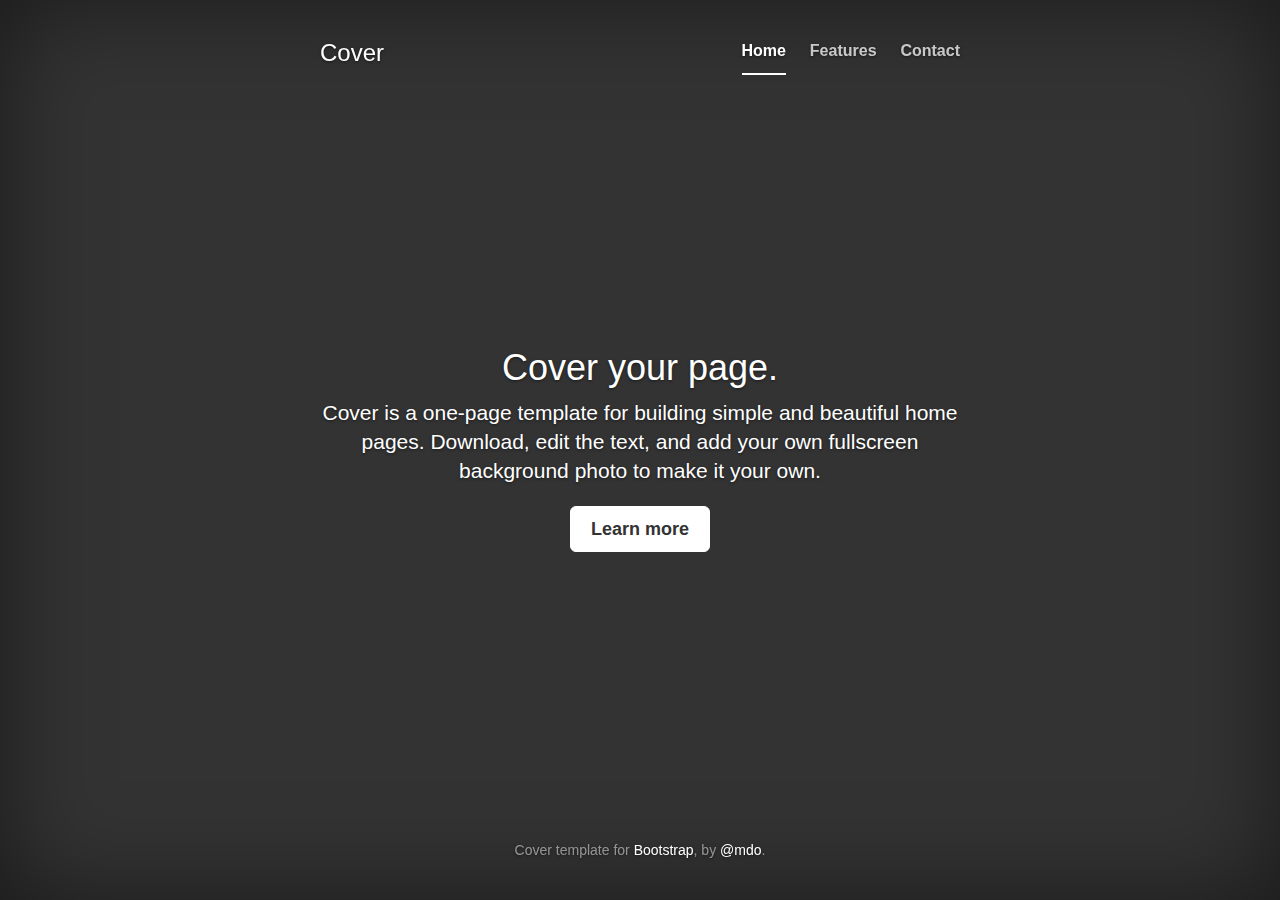
<file: bootstrap-3.4.1/docs/examples/cover/index.html>
<!doctype html>
<html lang="en">
  <head>
    <meta charset="utf-8">
    <meta http-equiv="X-UA-Compatible" content="IE=edge">
    <meta name="viewport" content="width=device-width, initial-scale=1">
    <!-- The above 3 meta tags *must* come first in the head; any other head content must come *after* these tags -->
    <meta name="description" content="">
    <meta name="author" content="">
    <link rel="icon" href="../../favicon.ico">

    <title>Cover Template for Bootstrap</title>

    <!-- Bootstrap core CSS -->
    <link href="../../dist/css/bootstrap.min.css" rel="stylesheet">

    <!-- IE10 viewport hack for Surface/desktop Windows 8 bug -->
    <link href="../../assets/css/ie10-viewport-bug-workaround.css" rel="stylesheet">

    <!-- Custom styles for this template -->
    <link href="cover.css" rel="stylesheet">

    <!-- Just for debugging purposes. Don't actually copy these 2 lines! -->
    <!--[if lt IE 9]><script src="../../assets/js/ie8-responsive-file-warning.js"></script><![endif]-->
    <script src="../../assets/js/ie-emulation-modes-warning.js"></script>

    <!-- HTML5 shim and Respond.js for IE8 support of HTML5 elements and media queries -->
    <!--[if lt IE 9]>
      <script src="https://oss.maxcdn.com/html5shiv/3.7.3/html5shiv.min.js"></script>
      <script src="https://oss.maxcdn.com/respond/1.4.2/respond.min.js"></script>
    <![endif]-->
  </head>

  <body>

    <div class="site-wrapper">

      <div class="site-wrapper-inner">

        <div class="cover-container">

          <div class="masthead clearfix">
            <div class="inner">
              <h3 class="masthead-brand">Cover</h3>
              <nav>
                <ul class="nav masthead-nav">
                  <li class="active"><a href="#">Home</a></li>
                  <li><a href="#">Features</a></li>
                  <li><a href="#">Contact</a></li>
                </ul>
              </nav>
            </div>
          </div>

          <div class="inner cover">
            <h1 class="cover-heading">Cover your page.</h1>
            <p class="lead">Cover is a one-page template for building simple and beautiful home pages. Download, edit the text, and add your own fullscreen background photo to make it your own.</p>
            <p class="lead">
              <a href="#" class="btn btn-lg btn-default">Learn more</a>
            </p>
          </div>

          <div class="mastfoot">
            <div class="inner">
              <p>Cover template for <a href="https://getbootstrap.com/">Bootstrap</a>, by <a href="https://twitter.com/mdo">@mdo</a>.</p>
            </div>
          </div>

        </div>

      </div>

    </div>

    <!-- Bootstrap core JavaScript
    ================================================== -->
    <!-- Placed at the end of the document so the pages load faster -->
    <script src="https://code.jquery.com/jquery-1.12.4.min.js" integrity="sha384-nvAa0+6Qg9clwYCGGPpDQLVpLNn0fRaROjHqs13t4Ggj3Ez50XnGQqc/r8MhnRDZ" crossorigin="anonymous"></script>
    <script>window.jQuery || document.write('<script src="../../assets/js/vendor/jquery.min.js"><\/script>')</script>
    <script src="../../dist/js/bootstrap.min.js"></script>
    <!-- IE10 viewport hack for Surface/desktop Windows 8 bug -->
    <script src="../../assets/js/ie10-viewport-bug-workaround.js"></script>
  </body>
</html>
</file>
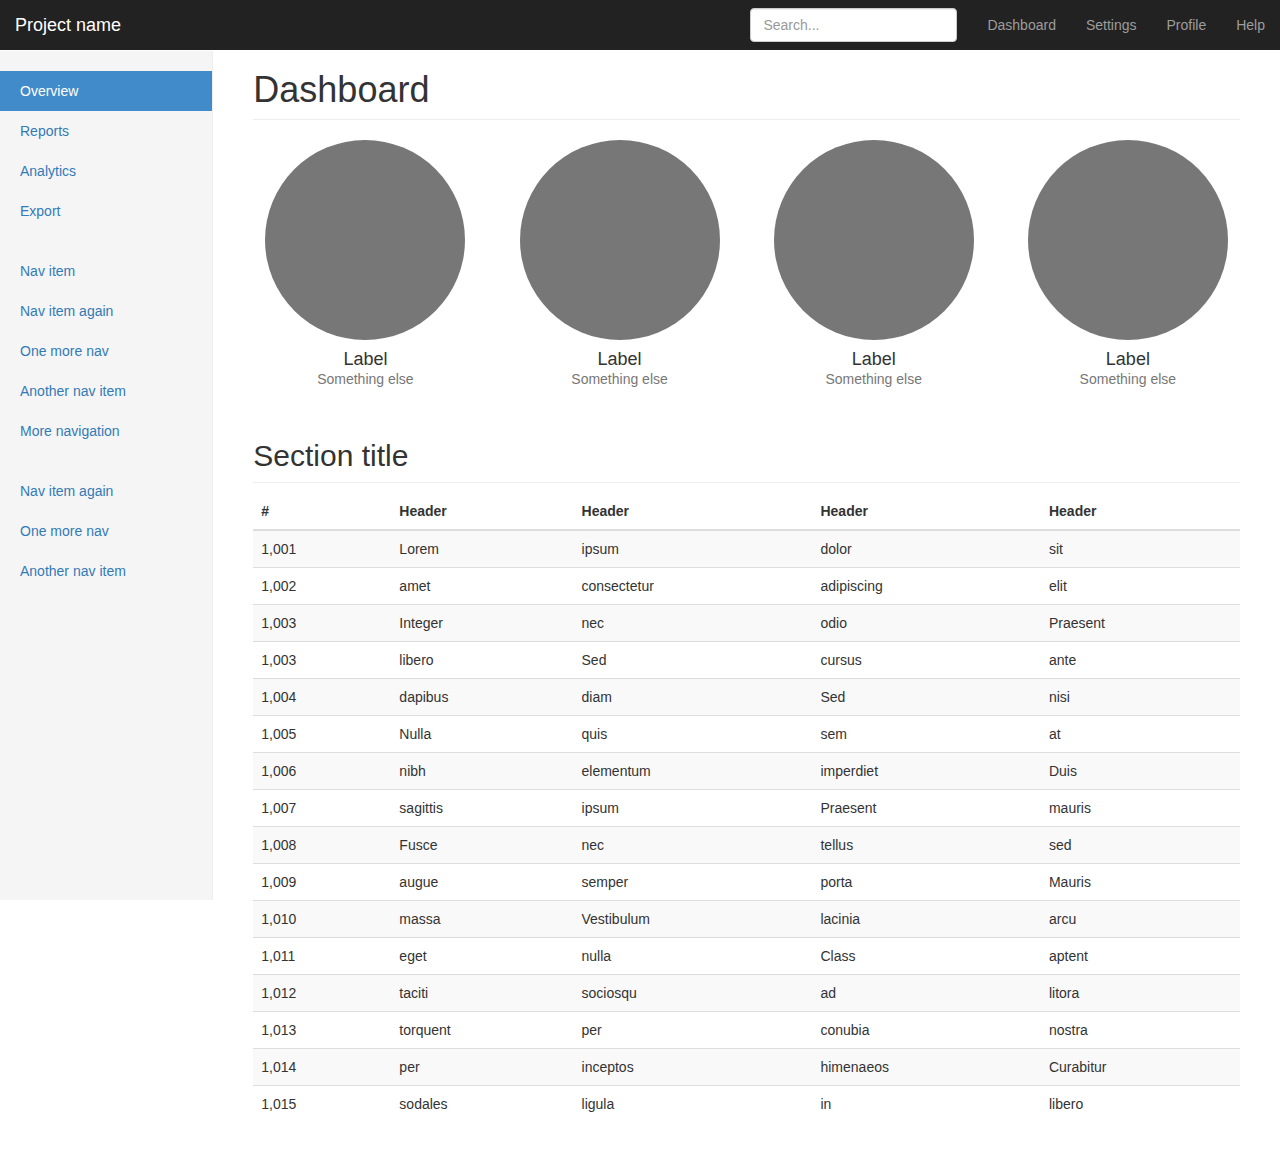
<file: bootstrap-3.4.1/docs/examples/dashboard/index.html>
<!doctype html>
<html lang="en">
  <head>
    <meta charset="utf-8">
    <meta http-equiv="X-UA-Compatible" content="IE=edge">
    <meta name="viewport" content="width=device-width, initial-scale=1">
    <!-- The above 3 meta tags *must* come first in the head; any other head content must come *after* these tags -->
    <meta name="description" content="">
    <meta name="author" content="">
    <link rel="icon" href="../../favicon.ico">

    <title>Dashboard Template for Bootstrap</title>

    <!-- Bootstrap core CSS -->
    <link href="../../dist/css/bootstrap.min.css" rel="stylesheet">

    <!-- IE10 viewport hack for Surface/desktop Windows 8 bug -->
    <link href="../../assets/css/ie10-viewport-bug-workaround.css" rel="stylesheet">

    <!-- Custom styles for this template -->
    <link href="dashboard.css" rel="stylesheet">

    <!-- Just for debugging purposes. Don't actually copy these 2 lines! -->
    <!--[if lt IE 9]><script src="../../assets/js/ie8-responsive-file-warning.js"></script><![endif]-->
    <script src="../../assets/js/ie-emulation-modes-warning.js"></script>

    <!-- HTML5 shim and Respond.js for IE8 support of HTML5 elements and media queries -->
    <!--[if lt IE 9]>
      <script src="https://oss.maxcdn.com/html5shiv/3.7.3/html5shiv.min.js"></script>
      <script src="https://oss.maxcdn.com/respond/1.4.2/respond.min.js"></script>
    <![endif]-->
  </head>

  <body>

    <nav class="navbar navbar-inverse navbar-fixed-top">
      <div class="container-fluid">
        <div class="navbar-header">
          <button type="button" class="navbar-toggle collapsed" data-toggle="collapse" data-target="#navbar" aria-expanded="false" aria-controls="navbar">
            <span class="sr-only">Toggle navigation</span>
            <span class="icon-bar"></span>
            <span class="icon-bar"></span>
            <span class="icon-bar"></span>
          </button>
          <a class="navbar-brand" href="#">Project name</a>
        </div>
        <div id="navbar" class="navbar-collapse collapse">
          <ul class="nav navbar-nav navbar-right">
            <li><a href="#">Dashboard</a></li>
            <li><a href="#">Settings</a></li>
            <li><a href="#">Profile</a></li>
            <li><a href="#">Help</a></li>
          </ul>
          <form class="navbar-form navbar-right">
            <input type="text" class="form-control" placeholder="Search...">
          </form>
        </div>
      </div>
    </nav>

    <div class="container-fluid">
      <div class="row">
        <div class="col-sm-3 col-md-2 sidebar">
          <ul class="nav nav-sidebar">
            <li class="active"><a href="#">Overview <span class="sr-only">(current)</span></a></li>
            <li><a href="#">Reports</a></li>
            <li><a href="#">Analytics</a></li>
            <li><a href="#">Export</a></li>
          </ul>
          <ul class="nav nav-sidebar">
            <li><a href="">Nav item</a></li>
            <li><a href="">Nav item again</a></li>
            <li><a href="">One more nav</a></li>
            <li><a href="">Another nav item</a></li>
            <li><a href="">More navigation</a></li>
          </ul>
          <ul class="nav nav-sidebar">
            <li><a href="">Nav item again</a></li>
            <li><a href="">One more nav</a></li>
            <li><a href="">Another nav item</a></li>
          </ul>
        </div>
        <div class="col-sm-9 col-sm-offset-3 col-md-10 col-md-offset-2 main">
          <h1 class="page-header">Dashboard</h1>

          <div class="row placeholders">
            <div class="col-xs-6 col-sm-3 placeholder">
              <img src="[data-uri]" width="200" height="200" class="img-responsive" alt="Generic placeholder thumbnail">
              <h4>Label</h4>
              <span class="text-muted">Something else</span>
            </div>
            <div class="col-xs-6 col-sm-3 placeholder">
              <img src="[data-uri]" width="200" height="200" class="img-responsive" alt="Generic placeholder thumbnail">
              <h4>Label</h4>
              <span class="text-muted">Something else</span>
            </div>
            <div class="col-xs-6 col-sm-3 placeholder">
              <img src="[data-uri]" width="200" height="200" class="img-responsive" alt="Generic placeholder thumbnail">
              <h4>Label</h4>
              <span class="text-muted">Something else</span>
            </div>
            <div class="col-xs-6 col-sm-3 placeholder">
              <img src="[data-uri]" width="200" height="200" class="img-responsive" alt="Generic placeholder thumbnail">
              <h4>Label</h4>
              <span class="text-muted">Something else</span>
            </div>
          </div>

          <h2 class="sub-header">Section title</h2>
          <div class="table-responsive">
            <table class="table table-striped">
              <thead>
                <tr>
                  <th>#</th>
                  <th>Header</th>
                  <th>Header</th>
                  <th>Header</th>
                  <th>Header</th>
                </tr>
              </thead>
              <tbody>
                <tr>
                  <td>1,001</td>
                  <td>Lorem</td>
                  <td>ipsum</td>
                  <td>dolor</td>
                  <td>sit</td>
                </tr>
                <tr>
                  <td>1,002</td>
                  <td>amet</td>
                  <td>consectetur</td>
                  <td>adipiscing</td>
                  <td>elit</td>
                </tr>
                <tr>
                  <td>1,003</td>
                  <td>Integer</td>
                  <td>nec</td>
                  <td>odio</td>
                  <td>Praesent</td>
                </tr>
                <tr>
                  <td>1,003</td>
                  <td>libero</td>
                  <td>Sed</td>
                  <td>cursus</td>
                  <td>ante</td>
                </tr>
                <tr>
                  <td>1,004</td>
                  <td>dapibus</td>
                  <td>diam</td>
                  <td>Sed</td>
                  <td>nisi</td>
                </tr>
                <tr>
                  <td>1,005</td>
                  <td>Nulla</td>
                  <td>quis</td>
                  <td>sem</td>
                  <td>at</td>
                </tr>
                <tr>
                  <td>1,006</td>
                  <td>nibh</td>
                  <td>elementum</td>
                  <td>imperdiet</td>
                  <td>Duis</td>
                </tr>
                <tr>
                  <td>1,007</td>
                  <td>sagittis</td>
                  <td>ipsum</td>
                  <td>Praesent</td>
                  <td>mauris</td>
                </tr>
                <tr>
                  <td>1,008</td>
                  <td>Fusce</td>
                  <td>nec</td>
                  <td>tellus</td>
                  <td>sed</td>
                </tr>
                <tr>
                  <td>1,009</td>
                  <td>augue</td>
                  <td>semper</td>
                  <td>porta</td>
                  <td>Mauris</td>
                </tr>
                <tr>
                  <td>1,010</td>
                  <td>massa</td>
                  <td>Vestibulum</td>
                  <td>lacinia</td>
                  <td>arcu</td>
                </tr>
                <tr>
                  <td>1,011</td>
                  <td>eget</td>
                  <td>nulla</td>
                  <td>Class</td>
                  <td>aptent</td>
                </tr>
                <tr>
                  <td>1,012</td>
                  <td>taciti</td>
                  <td>sociosqu</td>
                  <td>ad</td>
                  <td>litora</td>
                </tr>
                <tr>
                  <td>1,013</td>
                  <td>torquent</td>
                  <td>per</td>
                  <td>conubia</td>
                  <td>nostra</td>
                </tr>
                <tr>
                  <td>1,014</td>
                  <td>per</td>
                  <td>inceptos</td>
                  <td>himenaeos</td>
                  <td>Curabitur</td>
                </tr>
                <tr>
                  <td>1,015</td>
                  <td>sodales</td>
                  <td>ligula</td>
                  <td>in</td>
                  <td>libero</td>
                </tr>
              </tbody>
            </table>
          </div>
        </div>
      </div>
    </div>

    <!-- Bootstrap core JavaScript
    ================================================== -->
    <!-- Placed at the end of the document so the pages load faster -->
    <script src="https://code.jquery.com/jquery-1.12.4.min.js" integrity="sha384-nvAa0+6Qg9clwYCGGPpDQLVpLNn0fRaROjHqs13t4Ggj3Ez50XnGQqc/r8MhnRDZ" crossorigin="anonymous"></script>
    <script>window.jQuery || document.write('<script src="../../assets/js/vendor/jquery.min.js"><\/script>')</script>
    <script src="../../dist/js/bootstrap.min.js"></script>
    <!-- Just to make our placeholder images work. Don't actually copy the next line! -->
    <script src="../../assets/js/vendor/holder.min.js"></script>
    <!-- IE10 viewport hack for Surface/desktop Windows 8 bug -->
    <script src="../../assets/js/ie10-viewport-bug-workaround.js"></script>
  </body>
</html>
</file>
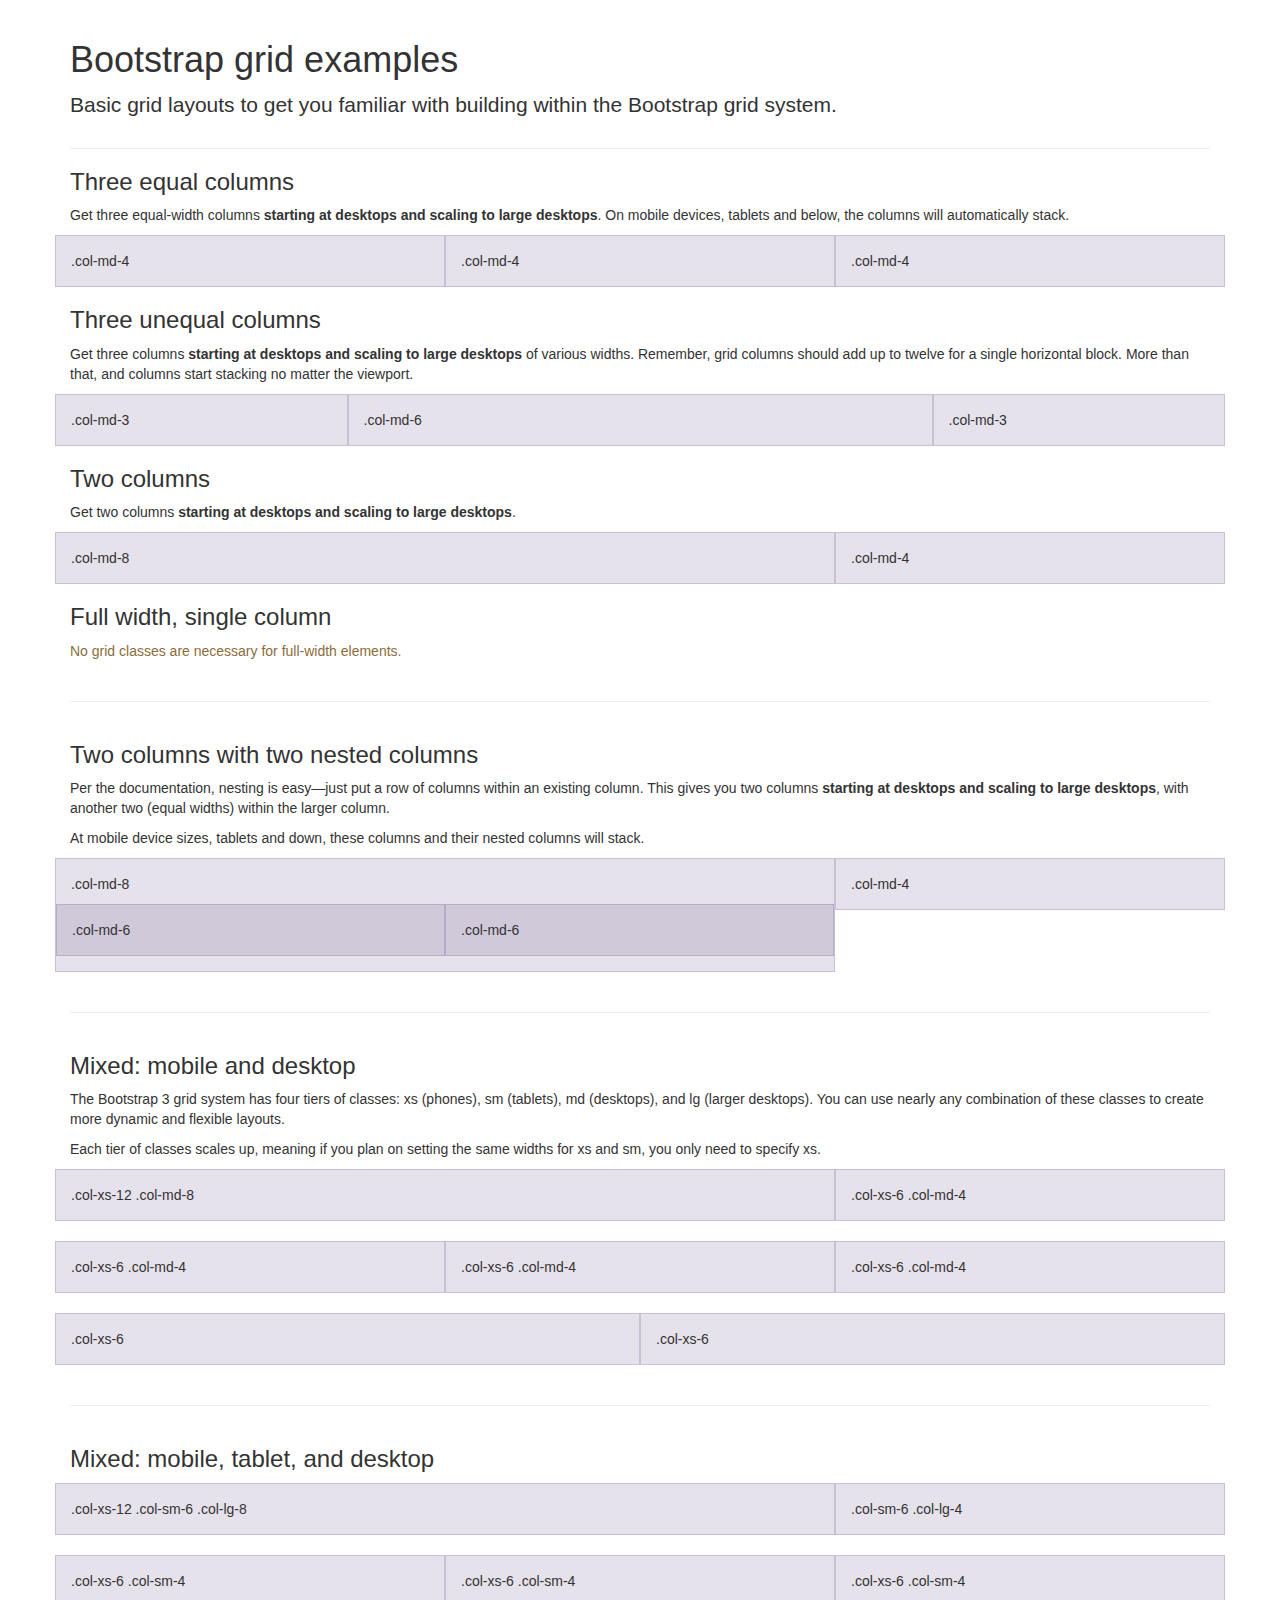
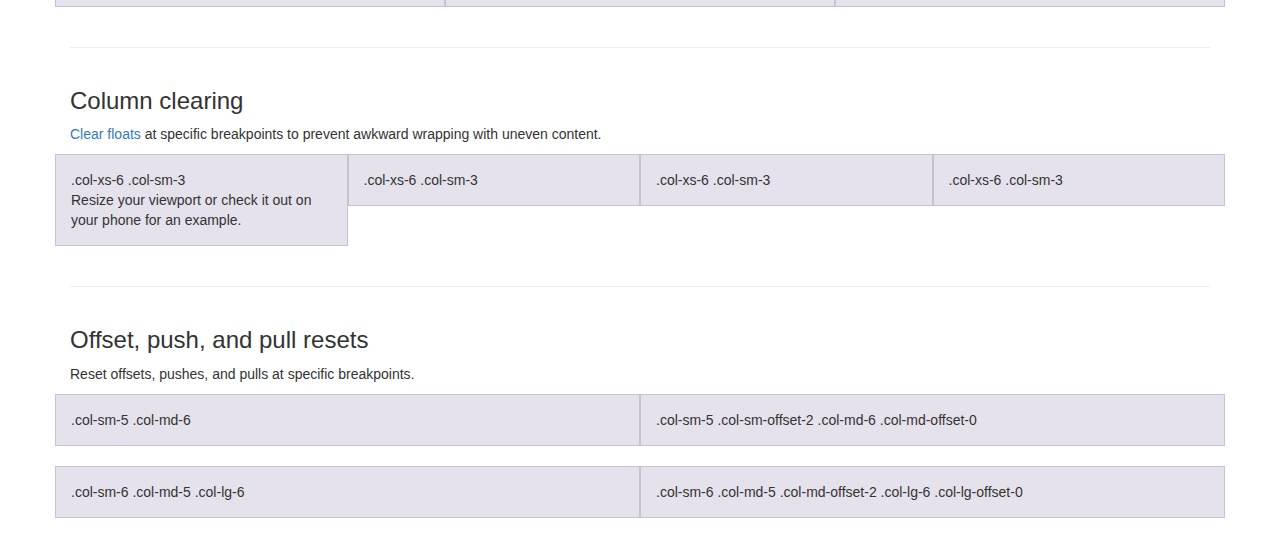
<file: bootstrap-3.4.1/docs/examples/grid/index.html>
<!doctype html>
<html lang="en">
  <head>
    <meta charset="utf-8">
    <meta http-equiv="X-UA-Compatible" content="IE=edge">
    <meta name="viewport" content="width=device-width, initial-scale=1">
    <!-- The above 3 meta tags *must* come first in the head; any other head content must come *after* these tags -->
    <meta name="description" content="">
    <meta name="author" content="">
    <link rel="icon" href="../../favicon.ico">

    <title>Grid Template for Bootstrap</title>

    <!-- Bootstrap core CSS -->
    <link href="../../dist/css/bootstrap.min.css" rel="stylesheet">

    <!-- IE10 viewport hack for Surface/desktop Windows 8 bug -->
    <link href="../../assets/css/ie10-viewport-bug-workaround.css" rel="stylesheet">

    <!-- Custom styles for this template -->
    <link href="grid.css" rel="stylesheet">

    <!-- Just for debugging purposes. Don't actually copy these 2 lines! -->
    <!--[if lt IE 9]><script src="../../assets/js/ie8-responsive-file-warning.js"></script><![endif]-->
    <script src="../../assets/js/ie-emulation-modes-warning.js"></script>

    <!-- HTML5 shim and Respond.js for IE8 support of HTML5 elements and media queries -->
    <!--[if lt IE 9]>
      <script src="https://oss.maxcdn.com/html5shiv/3.7.3/html5shiv.min.js"></script>
      <script src="https://oss.maxcdn.com/respond/1.4.2/respond.min.js"></script>
    <![endif]-->
  </head>

  <body>
    <div class="container">

      <div class="page-header">
        <h1>Bootstrap grid examples</h1>
        <p class="lead">Basic grid layouts to get you familiar with building within the Bootstrap grid system.</p>
      </div>

      <h3>Three equal columns</h3>
      <p>Get three equal-width columns <strong>starting at desktops and scaling to large desktops</strong>. On mobile devices, tablets and below, the columns will automatically stack.</p>
      <div class="row">
        <div class="col-md-4">.col-md-4</div>
        <div class="col-md-4">.col-md-4</div>
        <div class="col-md-4">.col-md-4</div>
      </div>

      <h3>Three unequal columns</h3>
      <p>Get three columns <strong>starting at desktops and scaling to large desktops</strong> of various widths. Remember, grid columns should add up to twelve for a single horizontal block. More than that, and columns start stacking no matter the viewport.</p>
      <div class="row">
        <div class="col-md-3">.col-md-3</div>
        <div class="col-md-6">.col-md-6</div>
        <div class="col-md-3">.col-md-3</div>
      </div>

      <h3>Two columns</h3>
      <p>Get two columns <strong>starting at desktops and scaling to large desktops</strong>.</p>
      <div class="row">
        <div class="col-md-8">.col-md-8</div>
        <div class="col-md-4">.col-md-4</div>
      </div>

      <h3>Full width, single column</h3>
      <p class="text-warning">No grid classes are necessary for full-width elements.</p>

      <hr>

      <h3>Two columns with two nested columns</h3>
      <p>Per the documentation, nesting is easy—just put a row of columns within an existing column. This gives you two columns <strong>starting at desktops and scaling to large desktops</strong>, with another two (equal widths) within the larger column.</p>
      <p>At mobile device sizes, tablets and down, these columns and their nested columns will stack.</p>
      <div class="row">
        <div class="col-md-8">
          .col-md-8
          <div class="row">
            <div class="col-md-6">.col-md-6</div>
            <div class="col-md-6">.col-md-6</div>
          </div>
        </div>
        <div class="col-md-4">.col-md-4</div>
      </div>

      <hr>

      <h3>Mixed: mobile and desktop</h3>
      <p>The Bootstrap 3 grid system has four tiers of classes: xs (phones), sm (tablets), md (desktops), and lg (larger desktops). You can use nearly any combination of these classes to create more dynamic and flexible layouts.</p>
      <p>Each tier of classes scales up, meaning if you plan on setting the same widths for xs and sm, you only need to specify xs.</p>
      <div class="row">
        <div class="col-xs-12 col-md-8">.col-xs-12 .col-md-8</div>
        <div class="col-xs-6 col-md-4">.col-xs-6 .col-md-4</div>
      </div>
      <div class="row">
        <div class="col-xs-6 col-md-4">.col-xs-6 .col-md-4</div>
        <div class="col-xs-6 col-md-4">.col-xs-6 .col-md-4</div>
        <div class="col-xs-6 col-md-4">.col-xs-6 .col-md-4</div>
      </div>
      <div class="row">
        <div class="col-xs-6">.col-xs-6</div>
        <div class="col-xs-6">.col-xs-6</div>
      </div>

      <hr>

      <h3>Mixed: mobile, tablet, and desktop</h3>
      <p></p>
      <div class="row">
        <div class="col-xs-12 col-sm-6 col-lg-8">.col-xs-12 .col-sm-6 .col-lg-8</div>
        <div class="col-sm-6 col-lg-4">.col-sm-6 .col-lg-4</div>
      </div>
      <div class="row">
        <div class="col-xs-6 col-sm-4">.col-xs-6 .col-sm-4</div>
        <div class="col-xs-6 col-sm-4">.col-xs-6 .col-sm-4</div>
        <div class="col-xs-6 col-sm-4">.col-xs-6 .col-sm-4</div>
      </div>

      <hr>

      <h3>Column clearing</h3>
      <p><a href="../../css/#grid-responsive-resets">Clear floats</a> at specific breakpoints to prevent awkward wrapping with uneven content.</p>
      <div class="row">
        <div class="col-xs-6 col-sm-3">
          .col-xs-6 .col-sm-3
          <br>
          Resize your viewport or check it out on your phone for an example.
        </div>
        <div class="col-xs-6 col-sm-3">.col-xs-6 .col-sm-3</div>

        <!-- Add the extra clearfix for only the required viewport -->
        <div class="clearfix visible-xs"></div>

        <div class="col-xs-6 col-sm-3">.col-xs-6 .col-sm-3</div>
        <div class="col-xs-6 col-sm-3">.col-xs-6 .col-sm-3</div>
      </div>

      <hr>

      <h3>Offset, push, and pull resets</h3>
      <p>Reset offsets, pushes, and pulls at specific breakpoints.</p>
      <div class="row">
        <div class="col-sm-5 col-md-6">.col-sm-5 .col-md-6</div>
        <div class="col-sm-5 col-sm-offset-2 col-md-6 col-md-offset-0">.col-sm-5 .col-sm-offset-2 .col-md-6 .col-md-offset-0</div>
      </div>
      <div class="row">
        <div class="col-sm-6 col-md-5 col-lg-6">.col-sm-6 .col-md-5 .col-lg-6</div>
        <div class="col-sm-6 col-md-5 col-md-offset-2 col-lg-6 col-lg-offset-0">.col-sm-6 .col-md-5 .col-md-offset-2 .col-lg-6 .col-lg-offset-0</div>
      </div>


    </div> <!-- /container -->


    <!-- IE10 viewport hack for Surface/desktop Windows 8 bug -->
    <script src="../../assets/js/ie10-viewport-bug-workaround.js"></script>
  </body>
</html>
</file>
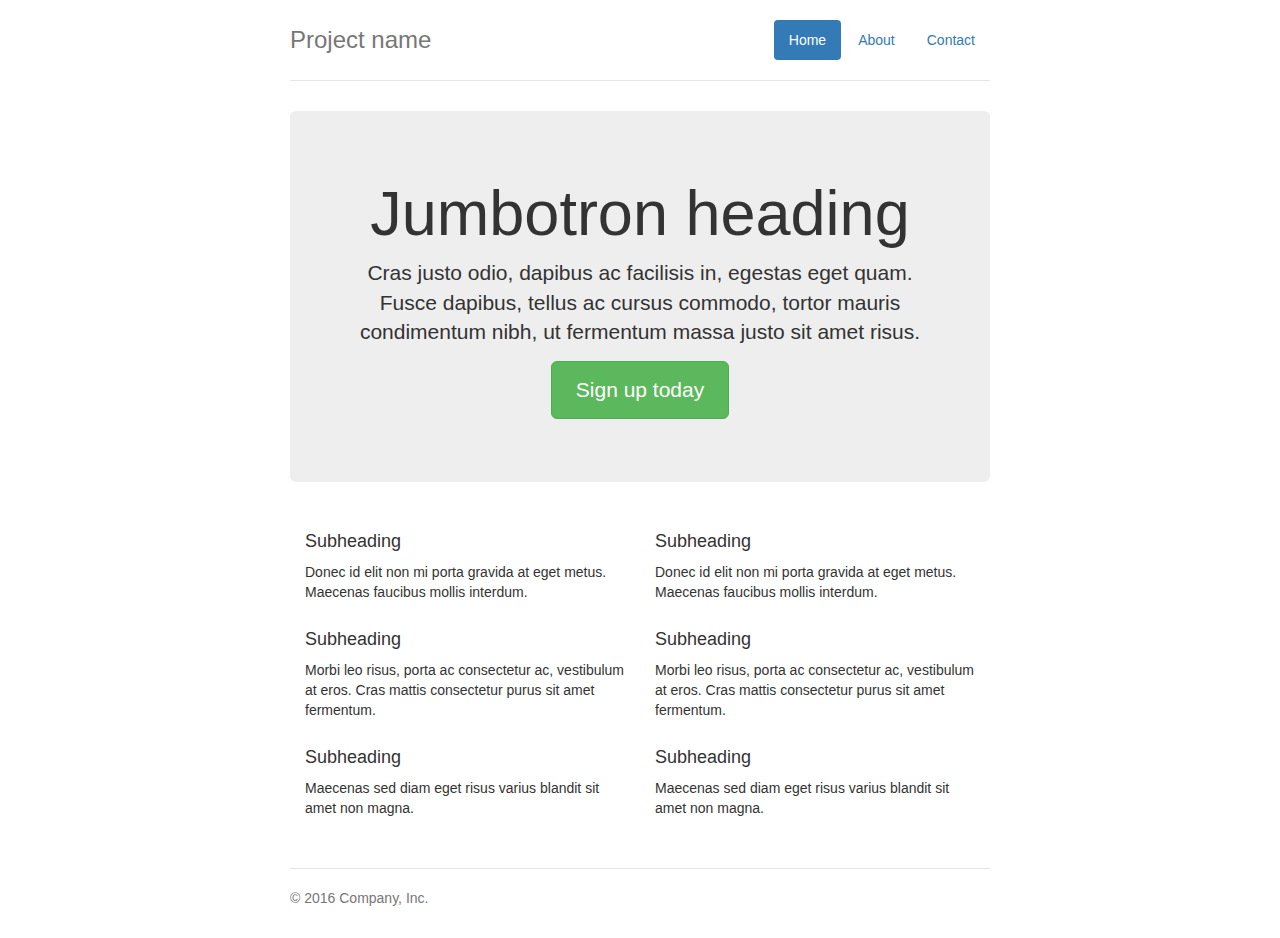
<file: bootstrap-3.4.1/docs/examples/jumbotron-narrow/index.html>
<!doctype html>
<html lang="en">
  <head>
    <meta charset="utf-8">
    <meta http-equiv="X-UA-Compatible" content="IE=edge">
    <meta name="viewport" content="width=device-width, initial-scale=1">
    <!-- The above 3 meta tags *must* come first in the head; any other head content must come *after* these tags -->
    <meta name="description" content="">
    <meta name="author" content="">
    <link rel="icon" href="../../favicon.ico">

    <title>Narrow Jumbotron Template for Bootstrap</title>

    <!-- Bootstrap core CSS -->
    <link href="../../dist/css/bootstrap.min.css" rel="stylesheet">

    <!-- IE10 viewport hack for Surface/desktop Windows 8 bug -->
    <link href="../../assets/css/ie10-viewport-bug-workaround.css" rel="stylesheet">

    <!-- Custom styles for this template -->
    <link href="jumbotron-narrow.css" rel="stylesheet">

    <!-- Just for debugging purposes. Don't actually copy these 2 lines! -->
    <!--[if lt IE 9]><script src="../../assets/js/ie8-responsive-file-warning.js"></script><![endif]-->
    <script src="../../assets/js/ie-emulation-modes-warning.js"></script>

    <!-- HTML5 shim and Respond.js for IE8 support of HTML5 elements and media queries -->
    <!--[if lt IE 9]>
      <script src="https://oss.maxcdn.com/html5shiv/3.7.3/html5shiv.min.js"></script>
      <script src="https://oss.maxcdn.com/respond/1.4.2/respond.min.js"></script>
    <![endif]-->
  </head>

  <body>

    <div class="container">
      <div class="header clearfix">
        <nav>
          <ul class="nav nav-pills pull-right">
            <li role="presentation" class="active"><a href="#">Home</a></li>
            <li role="presentation"><a href="#">About</a></li>
            <li role="presentation"><a href="#">Contact</a></li>
          </ul>
        </nav>
        <h3 class="text-muted">Project name</h3>
      </div>

      <div class="jumbotron">
        <h1>Jumbotron heading</h1>
        <p class="lead">Cras justo odio, dapibus ac facilisis in, egestas eget quam. Fusce dapibus, tellus ac cursus commodo, tortor mauris condimentum nibh, ut fermentum massa justo sit amet risus.</p>
        <p><a class="btn btn-lg btn-success" href="#" role="button">Sign up today</a></p>
      </div>

      <div class="row marketing">
        <div class="col-lg-6">
          <h4>Subheading</h4>
          <p>Donec id elit non mi porta gravida at eget metus. Maecenas faucibus mollis interdum.</p>

          <h4>Subheading</h4>
          <p>Morbi leo risus, porta ac consectetur ac, vestibulum at eros. Cras mattis consectetur purus sit amet fermentum.</p>

          <h4>Subheading</h4>
          <p>Maecenas sed diam eget risus varius blandit sit amet non magna.</p>
        </div>

        <div class="col-lg-6">
          <h4>Subheading</h4>
          <p>Donec id elit non mi porta gravida at eget metus. Maecenas faucibus mollis interdum.</p>

          <h4>Subheading</h4>
          <p>Morbi leo risus, porta ac consectetur ac, vestibulum at eros. Cras mattis consectetur purus sit amet fermentum.</p>

          <h4>Subheading</h4>
          <p>Maecenas sed diam eget risus varius blandit sit amet non magna.</p>
        </div>
      </div>

      <footer class="footer">
        <p>&copy; 2016 Company, Inc.</p>
      </footer>

    </div> <!-- /container -->


    <!-- IE10 viewport hack for Surface/desktop Windows 8 bug -->
    <script src="../../assets/js/ie10-viewport-bug-workaround.js"></script>
  </body>
</html>
</file>
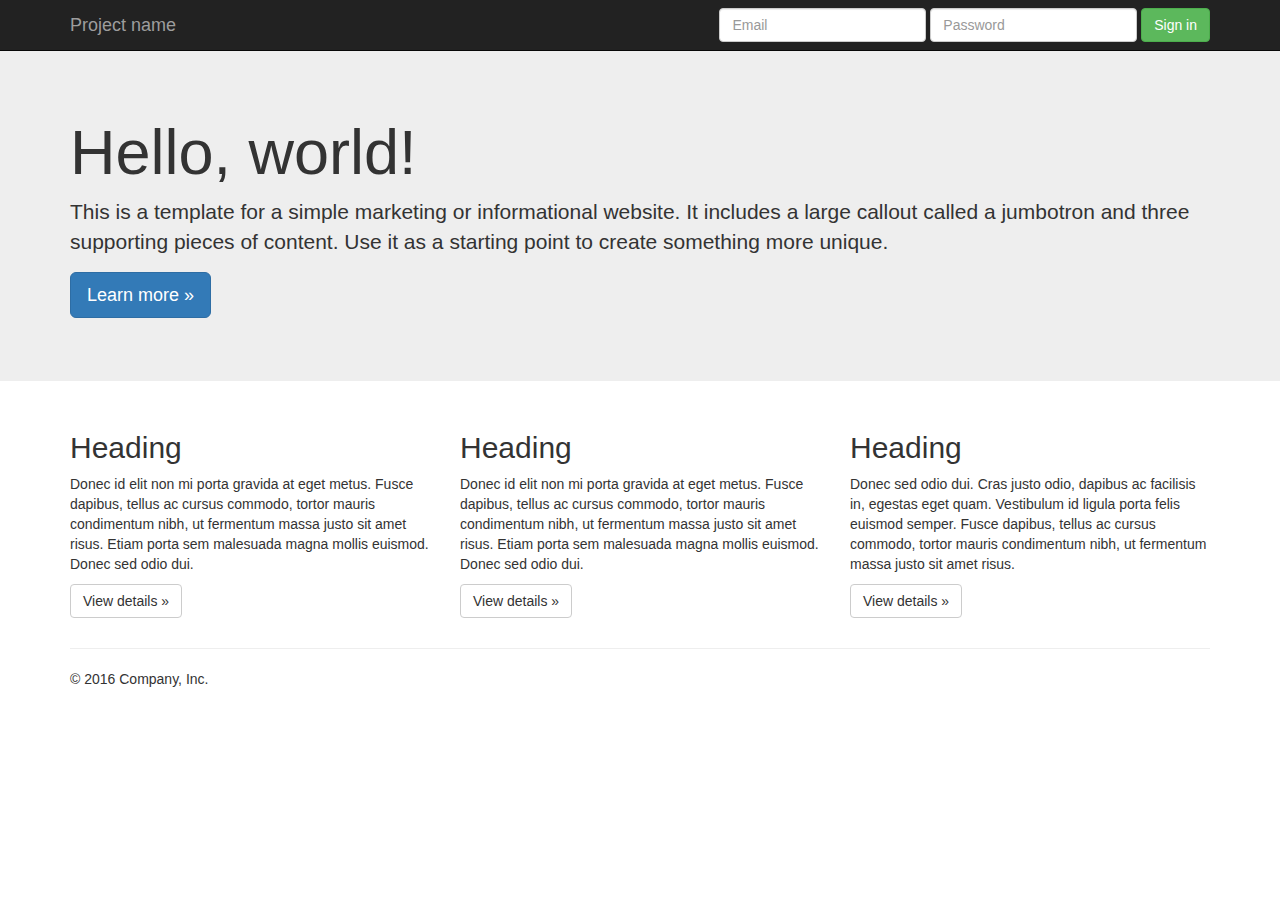
<file: bootstrap-3.4.1/docs/examples/jumbotron/index.html>
<!doctype html>
<html lang="en">
  <head>
    <meta charset="utf-8">
    <meta http-equiv="X-UA-Compatible" content="IE=edge">
    <meta name="viewport" content="width=device-width, initial-scale=1">
    <!-- The above 3 meta tags *must* come first in the head; any other head content must come *after* these tags -->
    <meta name="description" content="">
    <meta name="author" content="">
    <link rel="icon" href="../../favicon.ico">

    <title>Jumbotron Template for Bootstrap</title>

    <!-- Bootstrap core CSS -->
    <link href="../../dist/css/bootstrap.min.css" rel="stylesheet">

    <!-- IE10 viewport hack for Surface/desktop Windows 8 bug -->
    <link href="../../assets/css/ie10-viewport-bug-workaround.css" rel="stylesheet">

    <!-- Custom styles for this template -->
    <link href="jumbotron.css" rel="stylesheet">

    <!-- Just for debugging purposes. Don't actually copy these 2 lines! -->
    <!--[if lt IE 9]><script src="../../assets/js/ie8-responsive-file-warning.js"></script><![endif]-->
    <script src="../../assets/js/ie-emulation-modes-warning.js"></script>

    <!-- HTML5 shim and Respond.js for IE8 support of HTML5 elements and media queries -->
    <!--[if lt IE 9]>
      <script src="https://oss.maxcdn.com/html5shiv/3.7.3/html5shiv.min.js"></script>
      <script src="https://oss.maxcdn.com/respond/1.4.2/respond.min.js"></script>
    <![endif]-->
  </head>

  <body>

    <nav class="navbar navbar-inverse navbar-fixed-top">
      <div class="container">
        <div class="navbar-header">
          <button type="button" class="navbar-toggle collapsed" data-toggle="collapse" data-target="#navbar" aria-expanded="false" aria-controls="navbar">
            <span class="sr-only">Toggle navigation</span>
            <span class="icon-bar"></span>
            <span class="icon-bar"></span>
            <span class="icon-bar"></span>
          </button>
          <a class="navbar-brand" href="#">Project name</a>
        </div>
        <div id="navbar" class="navbar-collapse collapse">
          <form class="navbar-form navbar-right">
            <div class="form-group">
              <input type="text" placeholder="Email" class="form-control">
            </div>
            <div class="form-group">
              <input type="password" placeholder="Password" class="form-control">
            </div>
            <button type="submit" class="btn btn-success">Sign in</button>
          </form>
        </div><!--/.navbar-collapse -->
      </div>
    </nav>

    <!-- Main jumbotron for a primary marketing message or call to action -->
    <div class="jumbotron">
      <div class="container">
        <h1>Hello, world!</h1>
        <p>This is a template for a simple marketing or informational website. It includes a large callout called a jumbotron and three supporting pieces of content. Use it as a starting point to create something more unique.</p>
        <p><a class="btn btn-primary btn-lg" href="#" role="button">Learn more &raquo;</a></p>
      </div>
    </div>

    <div class="container">
      <!-- Example row of columns -->
      <div class="row">
        <div class="col-md-4">
          <h2>Heading</h2>
          <p>Donec id elit non mi porta gravida at eget metus. Fusce dapibus, tellus ac cursus commodo, tortor mauris condimentum nibh, ut fermentum massa justo sit amet risus. Etiam porta sem malesuada magna mollis euismod. Donec sed odio dui. </p>
          <p><a class="btn btn-default" href="#" role="button">View details &raquo;</a></p>
        </div>
        <div class="col-md-4">
          <h2>Heading</h2>
          <p>Donec id elit non mi porta gravida at eget metus. Fusce dapibus, tellus ac cursus commodo, tortor mauris condimentum nibh, ut fermentum massa justo sit amet risus. Etiam porta sem malesuada magna mollis euismod. Donec sed odio dui. </p>
          <p><a class="btn btn-default" href="#" role="button">View details &raquo;</a></p>
       </div>
        <div class="col-md-4">
          <h2>Heading</h2>
          <p>Donec sed odio dui. Cras justo odio, dapibus ac facilisis in, egestas eget quam. Vestibulum id ligula porta felis euismod semper. Fusce dapibus, tellus ac cursus commodo, tortor mauris condimentum nibh, ut fermentum massa justo sit amet risus.</p>
          <p><a class="btn btn-default" href="#" role="button">View details &raquo;</a></p>
        </div>
      </div>

      <hr>

      <footer>
        <p>&copy; 2016 Company, Inc.</p>
      </footer>
    </div> <!-- /container -->


    <!-- Bootstrap core JavaScript
    ================================================== -->
    <!-- Placed at the end of the document so the pages load faster -->
    <script src="https://code.jquery.com/jquery-1.12.4.min.js" integrity="sha384-nvAa0+6Qg9clwYCGGPpDQLVpLNn0fRaROjHqs13t4Ggj3Ez50XnGQqc/r8MhnRDZ" crossorigin="anonymous"></script>
    <script>window.jQuery || document.write('<script src="../../assets/js/vendor/jquery.min.js"><\/script>')</script>
    <script src="../../dist/js/bootstrap.min.js"></script>
    <!-- IE10 viewport hack for Surface/desktop Windows 8 bug -->
    <script src="../../assets/js/ie10-viewport-bug-workaround.js"></script>
  </body>
</html>
</file>
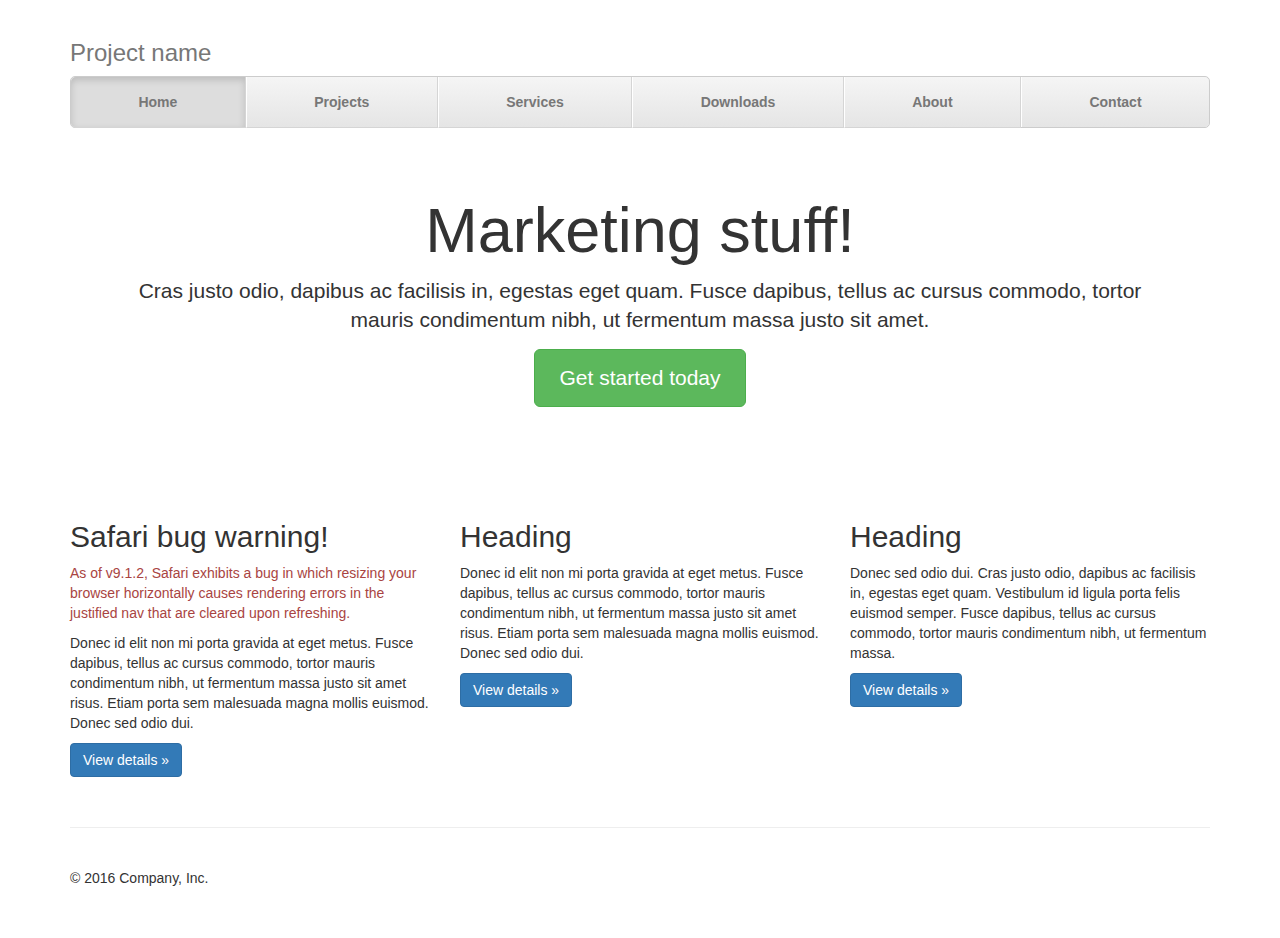
<file: bootstrap-3.4.1/docs/examples/justified-nav/index.html>
<!doctype html>
<html lang="en">
  <head>
    <meta charset="utf-8">
    <meta http-equiv="X-UA-Compatible" content="IE=edge">
    <meta name="viewport" content="width=device-width, initial-scale=1">
    <!-- The above 3 meta tags *must* come first in the head; any other head content must come *after* these tags -->
    <meta name="description" content="">
    <meta name="author" content="">
    <link rel="icon" href="../../favicon.ico">

    <title>Justified Nav Template for Bootstrap</title>

    <!-- Bootstrap core CSS -->
    <link href="../../dist/css/bootstrap.min.css" rel="stylesheet">

    <!-- IE10 viewport hack for Surface/desktop Windows 8 bug -->
    <link href="../../assets/css/ie10-viewport-bug-workaround.css" rel="stylesheet">

    <!-- Custom styles for this template -->
    <link href="justified-nav.css" rel="stylesheet">

    <!-- Just for debugging purposes. Don't actually copy these 2 lines! -->
    <!--[if lt IE 9]><script src="../../assets/js/ie8-responsive-file-warning.js"></script><![endif]-->
    <script src="../../assets/js/ie-emulation-modes-warning.js"></script>

    <!-- HTML5 shim and Respond.js for IE8 support of HTML5 elements and media queries -->
    <!--[if lt IE 9]>
      <script src="https://oss.maxcdn.com/html5shiv/3.7.3/html5shiv.min.js"></script>
      <script src="https://oss.maxcdn.com/respond/1.4.2/respond.min.js"></script>
    <![endif]-->
  </head>

  <body>

    <div class="container">

      <!-- The justified navigation menu is meant for single line per list item.
           Multiple lines will require custom code not provided by Bootstrap. -->
      <div class="masthead">
        <h3 class="text-muted">Project name</h3>
        <nav>
          <ul class="nav nav-justified">
            <li class="active"><a href="#">Home</a></li>
            <li><a href="#">Projects</a></li>
            <li><a href="#">Services</a></li>
            <li><a href="#">Downloads</a></li>
            <li><a href="#">About</a></li>
            <li><a href="#">Contact</a></li>
          </ul>
        </nav>
      </div>

      <!-- Jumbotron -->
      <div class="jumbotron">
        <h1>Marketing stuff!</h1>
        <p class="lead">Cras justo odio, dapibus ac facilisis in, egestas eget quam. Fusce dapibus, tellus ac cursus commodo, tortor mauris condimentum nibh, ut fermentum massa justo sit amet.</p>
        <p><a class="btn btn-lg btn-success" href="#" role="button">Get started today</a></p>
      </div>

      <!-- Example row of columns -->
      <div class="row">
        <div class="col-lg-4">
          <h2>Safari bug warning!</h2>
          <p class="text-danger">As of v9.1.2, Safari exhibits a bug in which resizing your browser horizontally causes rendering errors in the justified nav that are cleared upon refreshing.</p>
          <p>Donec id elit non mi porta gravida at eget metus. Fusce dapibus, tellus ac cursus commodo, tortor mauris condimentum nibh, ut fermentum massa justo sit amet risus. Etiam porta sem malesuada magna mollis euismod. Donec sed odio dui. </p>
          <p><a class="btn btn-primary" href="#" role="button">View details &raquo;</a></p>
        </div>
        <div class="col-lg-4">
          <h2>Heading</h2>
          <p>Donec id elit non mi porta gravida at eget metus. Fusce dapibus, tellus ac cursus commodo, tortor mauris condimentum nibh, ut fermentum massa justo sit amet risus. Etiam porta sem malesuada magna mollis euismod. Donec sed odio dui. </p>
          <p><a class="btn btn-primary" href="#" role="button">View details &raquo;</a></p>
       </div>
        <div class="col-lg-4">
          <h2>Heading</h2>
          <p>Donec sed odio dui. Cras justo odio, dapibus ac facilisis in, egestas eget quam. Vestibulum id ligula porta felis euismod semper. Fusce dapibus, tellus ac cursus commodo, tortor mauris condimentum nibh, ut fermentum massa.</p>
          <p><a class="btn btn-primary" href="#" role="button">View details &raquo;</a></p>
        </div>
      </div>

      <!-- Site footer -->
      <footer class="footer">
        <p>&copy; 2016 Company, Inc.</p>
      </footer>

    </div> <!-- /container -->


    <!-- IE10 viewport hack for Surface/desktop Windows 8 bug -->
    <script src="../../assets/js/ie10-viewport-bug-workaround.js"></script>
  </body>
</html>
</file>
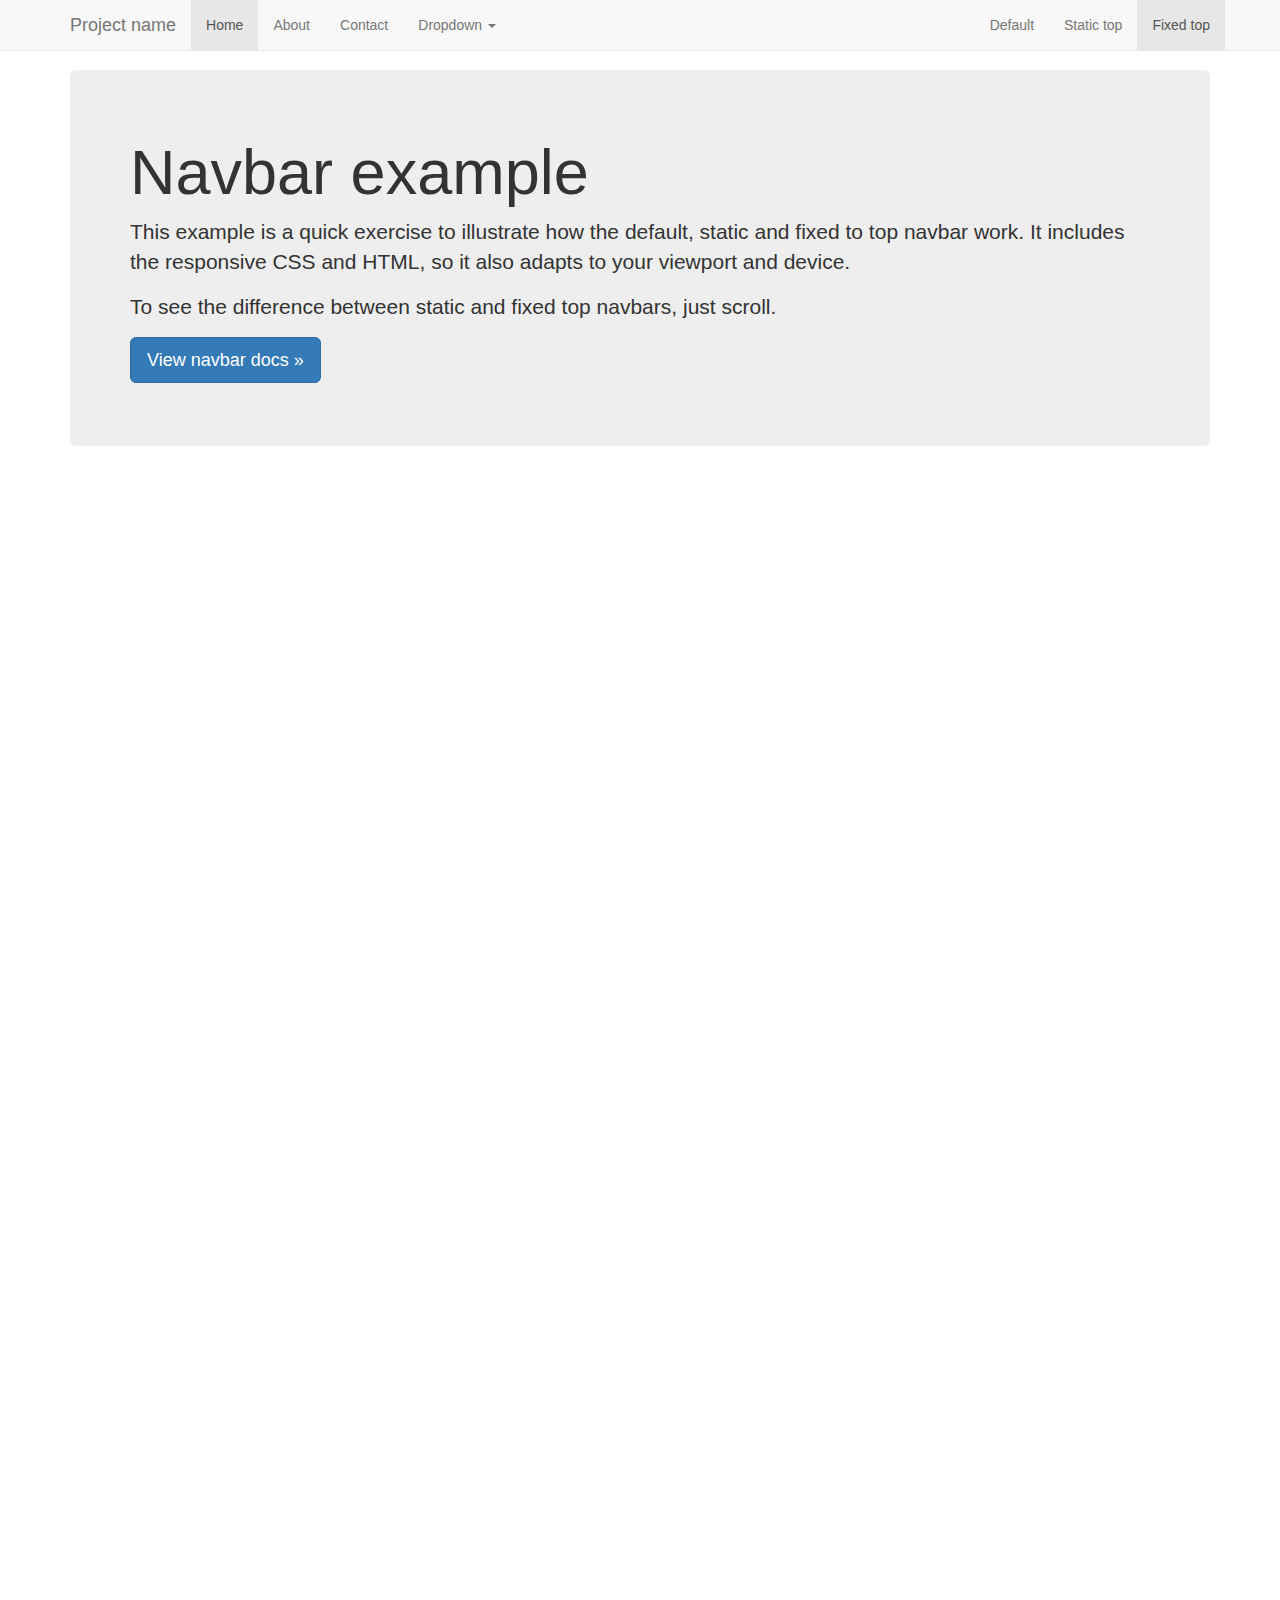
<file: bootstrap-3.4.1/docs/examples/navbar-fixed-top/index.html>
<!doctype html>
<html lang="en">
  <head>
    <meta charset="utf-8">
    <meta http-equiv="X-UA-Compatible" content="IE=edge">
    <meta name="viewport" content="width=device-width, initial-scale=1">
    <!-- The above 3 meta tags *must* come first in the head; any other head content must come *after* these tags -->
    <meta name="description" content="">
    <meta name="author" content="">
    <link rel="icon" href="../../favicon.ico">

    <title>Fixed Top Navbar Example for Bootstrap</title>

    <!-- Bootstrap core CSS -->
    <link href="../../dist/css/bootstrap.min.css" rel="stylesheet">

    <!-- IE10 viewport hack for Surface/desktop Windows 8 bug -->
    <link href="../../assets/css/ie10-viewport-bug-workaround.css" rel="stylesheet">

    <!-- Custom styles for this template -->
    <link href="navbar-fixed-top.css" rel="stylesheet">

    <!-- Just for debugging purposes. Don't actually copy these 2 lines! -->
    <!--[if lt IE 9]><script src="../../assets/js/ie8-responsive-file-warning.js"></script><![endif]-->
    <script src="../../assets/js/ie-emulation-modes-warning.js"></script>

    <!-- HTML5 shim and Respond.js for IE8 support of HTML5 elements and media queries -->
    <!--[if lt IE 9]>
      <script src="https://oss.maxcdn.com/html5shiv/3.7.3/html5shiv.min.js"></script>
      <script src="https://oss.maxcdn.com/respond/1.4.2/respond.min.js"></script>
    <![endif]-->
  </head>

  <body>

    <!-- Fixed navbar -->
    <nav class="navbar navbar-default navbar-fixed-top">
      <div class="container">
        <div class="navbar-header">
          <button type="button" class="navbar-toggle collapsed" data-toggle="collapse" data-target="#navbar" aria-expanded="false" aria-controls="navbar">
            <span class="sr-only">Toggle navigation</span>
            <span class="icon-bar"></span>
            <span class="icon-bar"></span>
            <span class="icon-bar"></span>
          </button>
          <a class="navbar-brand" href="#">Project name</a>
        </div>
        <div id="navbar" class="navbar-collapse collapse">
          <ul class="nav navbar-nav">
            <li class="active"><a href="#">Home</a></li>
            <li><a href="#">About</a></li>
            <li><a href="#">Contact</a></li>
            <li class="dropdown">
              <a href="#" class="dropdown-toggle" data-toggle="dropdown" role="button" aria-haspopup="true" aria-expanded="false">Dropdown <span class="caret"></span></a>
              <ul class="dropdown-menu">
                <li><a href="#">Action</a></li>
                <li><a href="#">Another action</a></li>
                <li><a href="#">Something else here</a></li>
                <li role="separator" class="divider"></li>
                <li class="dropdown-header">Nav header</li>
                <li><a href="#">Separated link</a></li>
                <li><a href="#">One more separated link</a></li>
              </ul>
            </li>
          </ul>
          <ul class="nav navbar-nav navbar-right">
            <li><a href="../navbar/">Default</a></li>
            <li><a href="../navbar-static-top/">Static top</a></li>
            <li class="active"><a href="./">Fixed top <span class="sr-only">(current)</span></a></li>
          </ul>
        </div><!--/.nav-collapse -->
      </div>
    </nav>

    <div class="container">

      <!-- Main component for a primary marketing message or call to action -->
      <div class="jumbotron">
        <h1>Navbar example</h1>
        <p>This example is a quick exercise to illustrate how the default, static and fixed to top navbar work. It includes the responsive CSS and HTML, so it also adapts to your viewport and device.</p>
        <p>To see the difference between static and fixed top navbars, just scroll.</p>
        <p>
          <a class="btn btn-lg btn-primary" href="../../components/#navbar" role="button">View navbar docs &raquo;</a>
        </p>
      </div>

    </div> <!-- /container -->


    <!-- Bootstrap core JavaScript
    ================================================== -->
    <!-- Placed at the end of the document so the pages load faster -->
    <script src="https://code.jquery.com/jquery-1.12.4.min.js" integrity="sha384-nvAa0+6Qg9clwYCGGPpDQLVpLNn0fRaROjHqs13t4Ggj3Ez50XnGQqc/r8MhnRDZ" crossorigin="anonymous"></script>
    <script>window.jQuery || document.write('<script src="../../assets/js/vendor/jquery.min.js"><\/script>')</script>
    <script src="../../dist/js/bootstrap.min.js"></script>
    <!-- IE10 viewport hack for Surface/desktop Windows 8 bug -->
    <script src="../../assets/js/ie10-viewport-bug-workaround.js"></script>
  </body>
</html>
</file>
<file: section-3/css/custom2.css>
html {
  scroll-behavior: smooth;
}

section {
  padding: 100px 15%;
}

.welcome {
  padding-top: 140px;
  text-align: center;
  background-image: url("../img/bg_1.jpg");
  background-position: center;
  background-repeat: no-repeat;
  background-size: cover;
}

/* style for all element inside .welcome */
.welcome div * {
  margin-bottom: 20px;
}

.avatar {
  width: 200px;
  height: 200px;
  object-fit: cover;
}

.more-about {
  margin-top: 40px;
}

.more {
  background: #3498db;
  color: white;
}
</file>
<file: bootstrap-3.4.1/docs/examples/blog/blog.css>
/* stylelint-disable selector-list-comma-newline-after, property-no-vendor-prefix */

/*
 * Globals
 */

body {
  font-family: Georgia, "Times New Roman", Times, serif;
  color: #555;
}

h1, .h1,
h2, .h2,
h3, .h3,
h4, .h4,
h5, .h5,
h6, .h6 {
  margin-top: 0;
  font-family: "Helvetica Neue", Helvetica, Arial, sans-serif;
  font-weight: 400;
  color: #333;
}


/*
 * Override Bootstrap's default container.
 */

@media (min-width: 1200px) {
  .container {
    width: 970px;
  }
}


/*
 * Masthead for nav
 */

.blog-masthead {
  background-color: #428bca;
  -webkit-box-shadow: inset 0 -2px 5px rgba(0, 0, 0, .1);
  box-shadow: inset 0 -2px 5px rgba(0, 0, 0, .1);
}

/* Nav links */
.blog-nav-item {
  position: relative;
  display: inline-block;
  padding: 10px;
  font-weight: 500;
  color: #cdddeb;
}
.blog-nav-item:hover,
.blog-nav-item:focus {
  color: #fff;
  text-decoration: none;
}

/* Active state gets a caret at the bottom */
.blog-nav .active {
  color: #fff;
}
.blog-nav .active:after {
  position: absolute;
  bottom: 0;
  left: 50%;
  width: 0;
  height: 0;
  margin-left: -5px;
  vertical-align: middle;
  content: " ";
  border-right: 5px solid transparent;
  border-bottom: 5px solid;
  border-left: 5px solid transparent;
}


/*
 * Blog name and description
 */

.blog-header {
  padding-top: 20px;
  padding-bottom: 20px;
}
.blog-title {
  margin-top: 30px;
  margin-bottom: 0;
  font-size: 60px;
  font-weight: 400;
}
.blog-description {
  font-size: 20px;
  color: #999;
}


/*
 * Main column and sidebar layout
 */

.blog-main {
  font-size: 18px;
  line-height: 1.5;
}

/* Sidebar modules for boxing content */
.sidebar-module {
  padding: 15px;
  margin: 0 -15px 15px;
}
.sidebar-module-inset {
  padding: 15px;
  background-color: #f5f5f5;
  border-radius: 4px;
}
.sidebar-module-inset p:last-child,
.sidebar-module-inset ul:last-child,
.sidebar-module-inset ol:last-child {
  margin-bottom: 0;
}


/* Pagination */
.pager {
  margin-bottom: 60px;
  text-align: left;
}
.pager > li > a {
  width: 140px;
  padding: 10px 20px;
  text-align: center;
  border-radius: 30px;
}


/*
 * Blog posts
 */

.blog-post {
  margin-bottom: 60px;
}
.blog-post-title {
  margin-bottom: 5px;
  font-size: 40px;
}
.blog-post-meta {
  margin-bottom: 20px;
  color: #999;
}


/*
 * Footer
 */

.blog-footer {
  padding: 40px 0;
  color: #999;
  text-align: center;
  background-color: #f9f9f9;
  border-top: 1px solid #e5e5e5;
}
.blog-footer p:last-child {
  margin-bottom: 0;
}
</file>
<file: bootstrap-3.4.1/docs/examples/carousel/carousel.css>
/* GLOBAL STYLES
 * Padding below the footer and lighter body text
* -------------------------------------------------- */

body {
  padding-bottom: 40px;
  color: #5a5a5a;
}


/* CUSTOMIZE THE NAVBAR
-------------------------------------------------- */

/* Special class on .container surrounding .navbar, used for positioning it into place. */
.navbar-wrapper {
  position: absolute;
  top: 0;
  right: 0;
  left: 0;
  z-index: 20;
}

/* Flip around the padding for proper display in narrow viewports */
.navbar-wrapper > .container {
  padding-right: 0;
  padding-left: 0;
}
.navbar-wrapper .navbar {
  padding-right: 15px;
  padding-left: 15px;
}
.navbar-wrapper .navbar .container {
  width: auto;
}


/* CUSTOMIZE THE CAROUSEL
-------------------------------------------------- */

/* Carousel base class */
.carousel {
  height: 500px;
  margin-bottom: 60px;
}
.carousel-caption {
  z-index: 10; /* Since positioning the image, we need to help out the caption */
}

/* Declare heights because of positioning of img element */
.carousel .item {
  height: 500px;
  background-color: #777;
}
.carousel-inner > .item > img {
  position: absolute;
  top: 0;
  left: 0;
  min-width: 100%;
  height: 500px;
}


/* MARKETING CONTENT
-------------------------------------------------- */

/* Center align the text within the three columns below the carousel */
.marketing .col-lg-4 {
  margin-bottom: 20px;
  text-align: center;
}
.marketing h2 {
  font-weight: 400;
}
.marketing .col-lg-4 p {
  margin-right: 10px;
  margin-left: 10px;
}


/* Featurettes
------------------------- */

.featurette-divider {
  margin: 80px 0; /* Space out the Bootstrap <hr> more */
}

/* Thin out the marketing headings */
.featurette-heading {
  font-weight: 300;
  line-height: 1;
  letter-spacing: -1px;
}


/* RESPONSIVE CSS
-------------------------------------------------- */

@media (min-width: 768px) {
  /* Navbar positioning foo */
  .navbar-wrapper {
    margin-top: 20px;
  }
  .navbar-wrapper .container {
    padding-right: 15px;
    padding-left: 15px;
  }
  .navbar-wrapper .navbar {
    padding-right: 0;
    padding-left: 0;
    border-radius: 4px; /* The navbar becomes detached from the top, so we round the corners */
  }

  /* Bump up size of carousel content */
  .carousel-caption p {
    margin-bottom: 20px;
    font-size: 21px;
    line-height: 1.4;
  }

  .featurette-heading {
    font-size: 50px;
  }
}

@media (min-width: 992px) {
  .featurette-heading {
    margin-top: 120px;
  }
}
</file>
<file: bootstrap-3.4.1/docs/examples/cover/cover.css>
/* stylelint-disable property-no-vendor-prefix */

/*
 * Globals
 */

/* Links */
a,
a:focus,
a:hover {
  color: #fff;
}

/* Custom default button */
.btn-default,
.btn-default:hover,
.btn-default:focus {
  color: #333;
  text-shadow: none; /* Prevent inheritance from `body` */
  background-color: #fff;
  border: 1px solid #fff;
}


/*
 * Base structure
 */

html,
body {
  height: 100%;
  background-color: #333;
}
body {
  color: #fff;
  text-align: center;
  text-shadow: 0 1px 3px rgba(0, 0, 0, .5);
}

/* Extra markup and styles for table-esque vertical and horizontal centering */
.site-wrapper {
  display: table;
  width: 100%;
  height: 100%; /* For at least Firefox */
  min-height: 100%;
  -webkit-box-shadow: inset 0 0 100px rgba(0, 0, 0, .5);
  box-shadow: inset 0 0 100px rgba(0, 0, 0, .5);
}
.site-wrapper-inner {
  display: table-cell;
  vertical-align: top;
}
.cover-container {
  margin-right: auto;
  margin-left: auto;
}

/* Padding for spacing */
.inner {
  padding: 30px;
}


/*
 * Header
 */
.masthead-brand {
  margin-top: 10px;
  margin-bottom: 10px;
}

.masthead-nav > li {
  display: inline-block;
}
.masthead-nav > li + li {
  margin-left: 20px;
}
.masthead-nav > li > a {
  padding-right: 0;
  padding-left: 0;
  font-size: 16px;
  font-weight: 700;
  color: #fff; /* IE8 proofing */
  color: rgba(255, 255, 255, .75);
  border-bottom: 2px solid transparent;
}
.masthead-nav > li > a:hover,
.masthead-nav > li > a:focus {
  background-color: transparent;
  border-bottom-color: #a9a9a9;
  border-bottom-color: rgba(255, 255, 255, .25);
}
.masthead-nav > .active > a,
.masthead-nav > .active > a:hover,
.masthead-nav > .active > a:focus {
  color: #fff;
  border-bottom-color: #fff;
}

@media (min-width: 768px) {
  .masthead-brand {
    float: left;
  }
  .masthead-nav {
    float: right;
  }
}


/*
 * Cover
 */

.cover {
  padding: 0 20px;
}
.cover .btn-lg {
  padding: 10px 20px;
  font-weight: 700;
}


/*
 * Footer
 */

.mastfoot {
  color: #999; /* IE8 proofing */
  color: rgba(255, 255, 255, .5);
}


/*
 * Affix and center
 */

@media (min-width: 768px) {
  /* Pull out the header and footer */
  .masthead {
    position: fixed;
    top: 0;
  }
  .mastfoot {
    position: fixed;
    bottom: 0;
  }
  .site-wrapper-inner {
    vertical-align: middle; /* Start the vertical centering */
  }
  .masthead,
  .mastfoot,
  .cover-container {
    width: 100%; /* Must be percentage or pixels for horizontal alignment */
  }
}

@media (min-width: 992px) {
  .masthead,
  .mastfoot,
  .cover-container {
    width: 700px;
  }
}
</file>
<file: bootstrap-3.4.1/docs/examples/dashboard/dashboard.css>
/*
 * Base structure
 */

/* Move down content because we have a fixed navbar that is 50px tall */
body {
  padding-top: 50px;
}


/*
 * Global add-ons
 */

.sub-header {
  padding-bottom: 10px;
  border-bottom: 1px solid #eee;
}

/*
 * Top navigation
 * Hide default border to remove 1px line.
 */
.navbar-fixed-top {
  border: 0;
}

/*
 * Sidebar
 */

/* Hide for mobile, show later */
.sidebar {
  display: none;
}
@media (min-width: 768px) {
  .sidebar {
    position: fixed;
    top: 51px;
    bottom: 0;
    left: 0;
    z-index: 1000;
    display: block;
    padding: 20px;
    overflow-x: hidden;
    overflow-y: auto; /* Scrollable contents if viewport is shorter than content. */
    background-color: #f5f5f5;
    border-right: 1px solid #eee;
  }
}

/* Sidebar navigation */
.nav-sidebar {
  margin-right: -21px; /* 20px padding + 1px border */
  margin-bottom: 20px;
  margin-left: -20px;
}
.nav-sidebar > li > a {
  padding-right: 20px;
  padding-left: 20px;
}
.nav-sidebar > .active > a,
.nav-sidebar > .active > a:hover,
.nav-sidebar > .active > a:focus {
  color: #fff;
  background-color: #428bca;
}


/*
 * Main content
 */

.main {
  padding: 20px;
}
@media (min-width: 768px) {
  .main {
    padding-right: 40px;
    padding-left: 40px;
  }
}
.main .page-header {
  margin-top: 0;
}


/*
 * Placeholder dashboard ideas
 */

.placeholders {
  margin-bottom: 30px;
  text-align: center;
}
.placeholders h4 {
  margin-bottom: 0;
}
.placeholder {
  margin-bottom: 20px;
}
.placeholder img {
  display: inline-block;
  border-radius: 50%;
}
</file>
<file: bootstrap-3.4.1/docs/examples/grid/grid.css>
h4 {
  margin-top: 25px;
}
.row {
  margin-bottom: 20px;
}
.row .row {
  margin-top: 10px;
  margin-bottom: 0;
}
[class*="col-"] {
  padding-top: 15px;
  padding-bottom: 15px;
  background-color: #eee;
  background-color: rgba(86, 61, 124, .15);
  border: 1px solid #ddd;
  border: 1px solid rgba(86, 61, 124, .2);
}

hr {
  margin-top: 40px;
  margin-bottom: 40px;
}
</file>
<file: bootstrap-3.4.1/docs/examples/jumbotron-narrow/jumbotron-narrow.css>
/* Space out content a bit */
body {
  padding-top: 20px;
  padding-bottom: 20px;
}

/* Everything but the jumbotron gets side spacing for mobile first views */
.header,
.marketing,
.footer {
  padding-right: 15px;
  padding-left: 15px;
}

/* Custom page header */
.header {
  padding-bottom: 20px;
  border-bottom: 1px solid #e5e5e5;
}
.header h3 {
  margin-top: 0;
  margin-bottom: 0;
  line-height: 40px; /* Make the masthead heading the same height as the navigation */
}

/* Custom page footer */
.footer {
  padding-top: 19px;
  color: #777;
  border-top: 1px solid #e5e5e5;
}

/* Customize container */
@media (min-width: 768px) {
  .container {
    max-width: 730px;
  }
}
.container-narrow > hr {
  margin: 30px 0;
}

/* Main marketing message and sign up button */
.jumbotron {
  text-align: center;
  border-bottom: 1px solid #e5e5e5;
}
.jumbotron .btn {
  padding: 14px 24px;
  font-size: 21px;
}

/* Supporting marketing content */
.marketing {
  margin: 40px 0;
}
.marketing p + h4 {
  margin-top: 28px;
}

/* Responsive: Portrait tablets and up */
@media screen and (min-width: 768px) {
  /* Remove the padding we set earlier */
  .header,
  .marketing,
  .footer {
    padding-right: 0;
    padding-left: 0;
  }
  .header {
    margin-bottom: 30px;
  }
  .jumbotron {
    border-bottom: 0;
  }
}
</file>
<file: bootstrap-3.4.1/docs/examples/jumbotron/jumbotron.css>
/* Move down content because we have a fixed navbar that is 50px tall */
body {
  padding-top: 50px;
  padding-bottom: 20px;
}
</file>
<file: bootstrap-3.4.1/docs/examples/justified-nav/justified-nav.css>
/* stylelint-disable value-no-vendor-prefix, function-name-case, property-no-vendor-prefix */

body {
  padding-top: 20px;
}

.footer {
  padding-top: 40px;
  padding-bottom: 40px;
  margin-top: 40px;
  border-top: 1px solid #eee;
}

/* Main marketing message and sign up button */
.jumbotron {
  text-align: center;
  background-color: transparent;
}
.jumbotron .btn {
  padding: 14px 24px;
  font-size: 21px;
}

/* Customize the nav-justified links to be fill the entire space of the .navbar */

.nav-justified {
  background-color: #eee;
  border: 1px solid #ccc;
  border-radius: 5px;
}
.nav-justified > li > a {
  padding-top: 15px;
  padding-bottom: 15px;
  margin-bottom: 0;
  font-weight: 700;
  color: #777;
  text-align: center;
  background-color: #e5e5e5; /* Old browsers */
  background-image: -webkit-gradient(linear, left top, left bottom, from(#f5f5f5), to(#e5e5e5));
  background-image: -webkit-linear-gradient(top, #f5f5f5 0%, #e5e5e5 100%);
  background-image: -o-linear-gradient(top, #f5f5f5 0%, #e5e5e5 100%);
  background-image: linear-gradient(to bottom, #f5f5f5 0%, #e5e5e5 100%);
  filter: progid:DXImageTransform.Microsoft.gradient(startColorstr="#f5f5f5", endColorstr="#e5e5e5", GradientType=0); /* IE6-9 */
  background-repeat: repeat-x; /* Repeat the gradient */
  border-bottom: 1px solid #d5d5d5;
}
.nav-justified > .active > a,
.nav-justified > .active > a:hover,
.nav-justified > .active > a:focus {
  background-color: #ddd;
  background-image: none;
  -webkit-box-shadow: inset 0 3px 7px rgba(0, 0, 0, .15);
  box-shadow: inset 0 3px 7px rgba(0, 0, 0, .15);
}
.nav-justified > li:first-child > a {
  border-radius: 5px 5px 0 0;
}
.nav-justified > li:last-child > a {
  border-bottom: 0;
  border-radius: 0 0 5px 5px;
}

@media (min-width: 768px) {
  .nav-justified {
    max-height: 52px;
  }
  .nav-justified > li > a {
    border-right: 1px solid #d5d5d5;
    border-left: 1px solid #fff;
  }
  .nav-justified > li:first-child > a {
    border-left: 0;
    border-radius: 5px 0 0 5px;
  }
  .nav-justified > li:last-child > a {
    border-right: 0;
    border-radius: 0 5px 5px 0;
  }
}

/* Responsive: Portrait tablets and up */
@media screen and (min-width: 768px) {
  /* Remove the padding we set earlier */
  .masthead,
  .marketing,
  .footer {
    padding-right: 0;
    padding-left: 0;
  }
}
</file>
<file: bootstrap-3.4.1/docs/examples/navbar-fixed-top/navbar-fixed-top.css>
body {
  min-height: 2000px;
  padding-top: 70px;
}
</file>
<file: bootstrap-3.4.1/docs/assets/css/ie10-viewport-bug-workaround.css>
/*!
 * IE10 viewport hack for Surface/desktop Windows 8 bug
 * Copyright 2014-2019 Twitter, Inc.
 * Licensed under MIT (https://github.com/twbs/bootstrap/blob/master/LICENSE)
 */
@-ms-viewport {
  width: device-width;
}
@-o-viewport {
  width: device-width;
}
@viewport {
  width: device-width;
}
</file>
